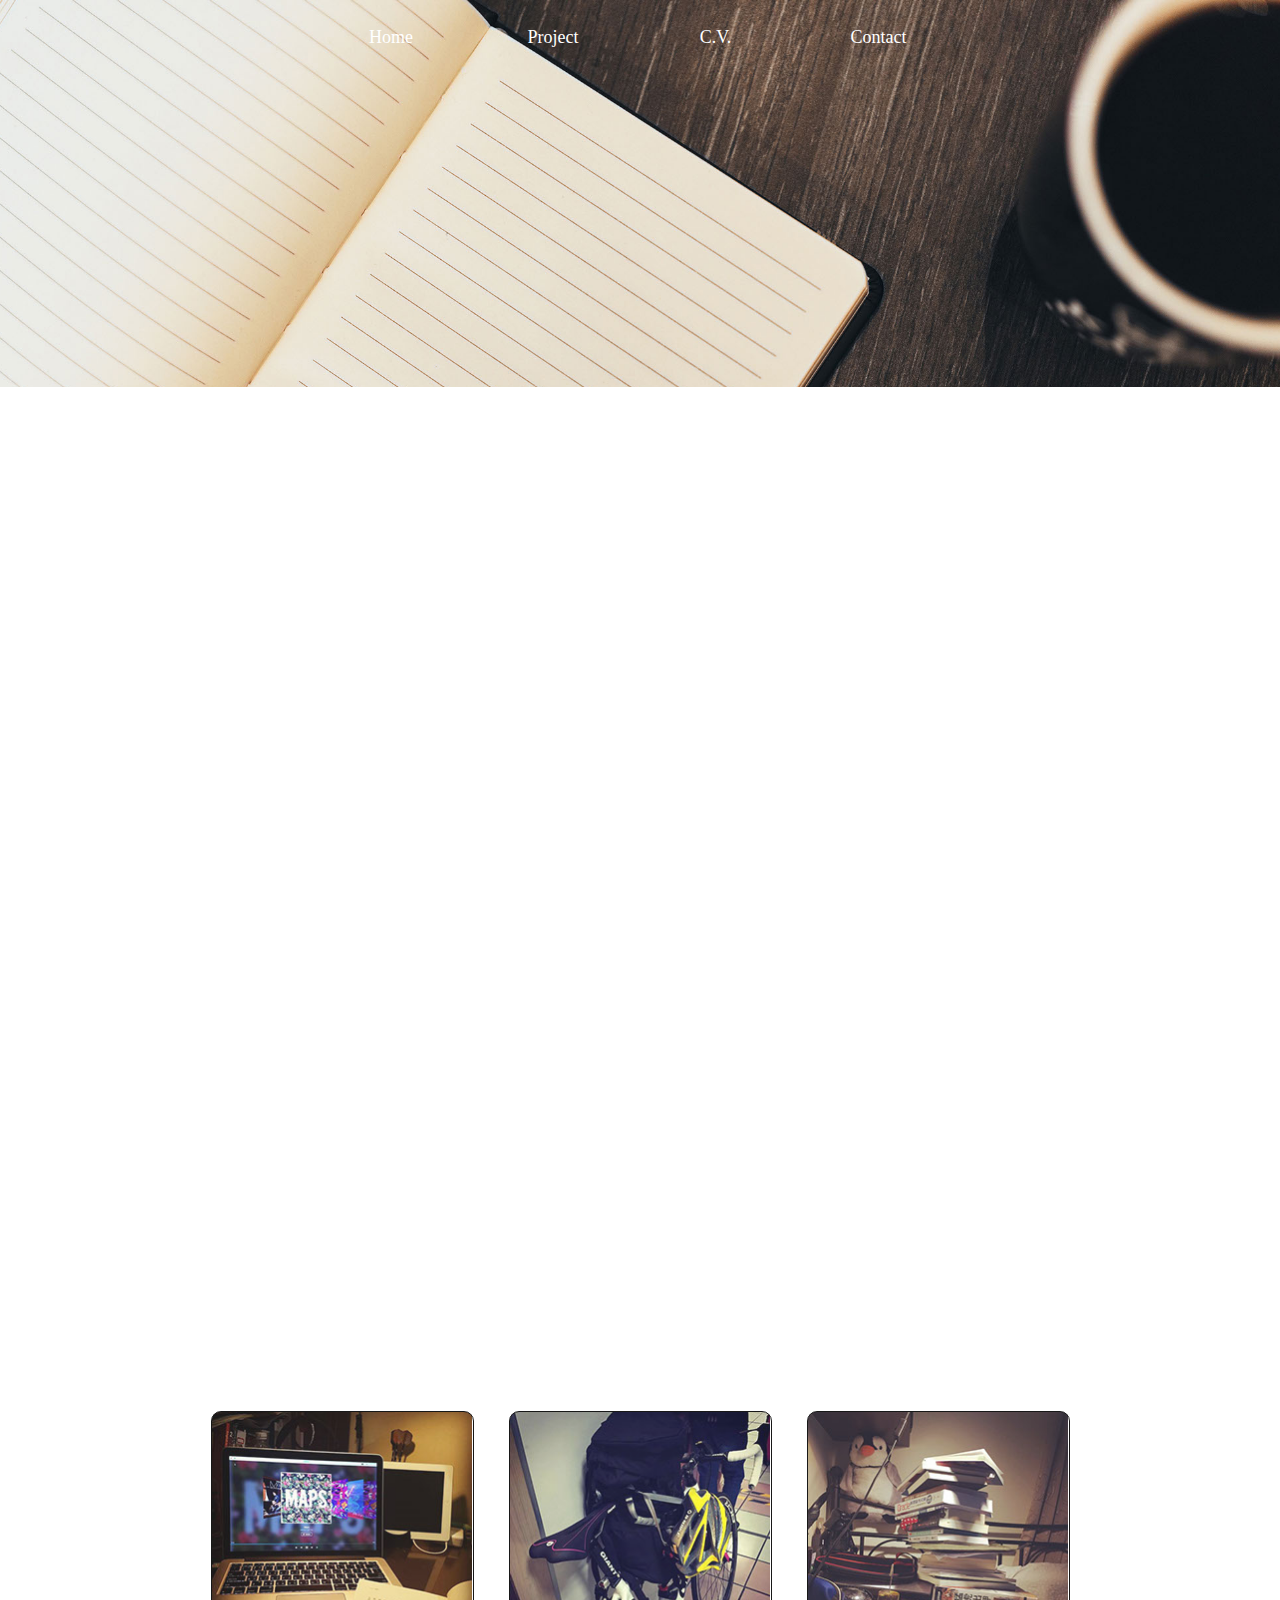
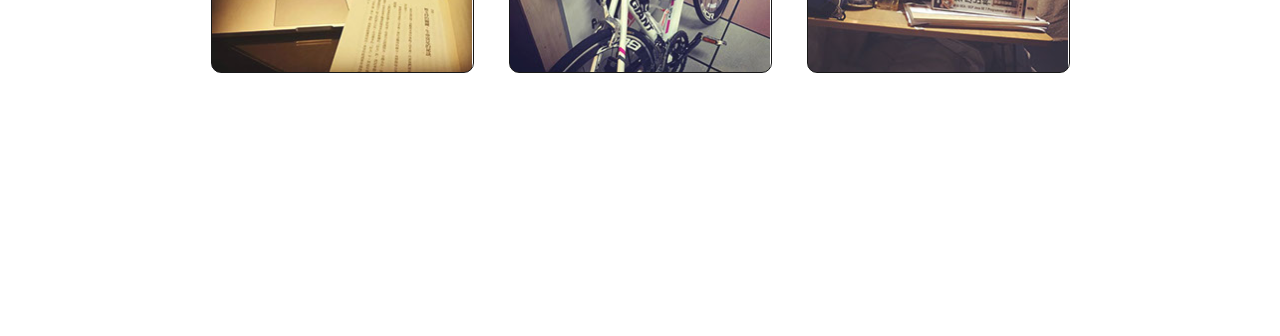
<file: index.html>
<!DOCTYPE html>
<html class="html">
 <head>

  <meta http-equiv="Content-type" content="text/html;charset=UTF-8"/>
  <meta name="generator" content="7.0.314.244"/>
  <title>Home</title>
  <!-- CSS -->
  <link rel="stylesheet" type="text/css" href="css/site_global.css?417434784"/>
  <link rel="stylesheet" type="text/css" href="css/master_a.css?4216617385"/>
  <link rel="stylesheet" type="text/css" href="css/index.css?366000534" id="pagesheet"/>
  <!-- Other scripts -->
  <script type="text/javascript">
   document.documentElement.className += ' js';
</script>
   </head>
 <body class="always_horz_scroll">

  <div class="clearfix" id="page"><!-- group -->
   <div class="museBGSize browser_width grpelem" id="u385"><!-- group -->
    <div class="clearfix" id="u385_align_to_page">
     <ul class="MenuBar rounded-corners clearfix grpelem" id="menuu264"><!-- horizontal box -->
      <li class="MenuItemContainer clearfix grpelem" id="u265"><!-- vertical box -->
       <a class="nonblock nontext MenuItem MenuItemWithSubMenu MuseMenuActive rounded-corners clearfix colelem" id="u268" href="index.html"><!-- horizontal box --><div class="MenuItemLabel NoWrap clearfix grpelem" id="u269-4"><!-- content --><p>Home</p></div></a>
      </li>
      <li class="MenuItemContainer clearfix grpelem" id="u272"><!-- vertical box -->
       <a class="nonblock nontext MenuItem MenuItemWithSubMenu rounded-corners clearfix colelem" id="u273" href="project.html"><!-- horizontal box --><div class="MenuItemLabel NoWrap clearfix grpelem" id="u275-4"><!-- content --><p>Project</p></div></a>
      </li>
      <li class="MenuItemContainer clearfix grpelem" id="u306"><!-- vertical box -->
       <a class="nonblock nontext MenuItem MenuItemWithSubMenu rounded-corners clearfix colelem" id="u309" href="c.v.html"><!-- horizontal box --><div class="MenuItemLabel NoWrap clearfix grpelem" id="u312-4"><!-- content --><p>C.V.</p></div></a>
      </li>
      <li class="MenuItemContainer clearfix grpelem" id="u373"><!-- vertical box -->
       <a class="nonblock nontext MenuItem MenuItemWithSubMenu rounded-corners clearfix colelem" id="u376" href="contact.html"><!-- horizontal box --><div class="MenuItemLabel NoWrap clearfix grpelem" id="u379-4"><!-- content --><p>Contact</p></div></a>
      </li>
     </ul>
    </div>
   </div>
   <div class="clearfix grpelem" id="pu446"><!-- group -->
    <div class="museBGSize browser_width se_invi" id="u446"><!-- simple frame --></div>
    <ul class="MenuBar rounded-corners clearfix se_invi" id="menuu726"><!-- horizontal box -->
     <li class="MenuItemContainer clearfix grpelem" id="u755"><!-- vertical box -->
      <a class="nonblock nontext MenuItem MenuItemWithSubMenu MuseMenuActive rounded-corners clearfix colelem" id="u756" href="index.html"><!-- horizontal box --><div class="MenuItemLabel NoWrap clearfix grpelem" id="u759-4"><!-- content --><p>Home</p></div></a>
     </li>
     <li class="MenuItemContainer clearfix grpelem" id="u748"><!-- vertical box -->
      <a class="nonblock nontext MenuItem MenuItemWithSubMenu rounded-corners clearfix colelem" id="u749" href="project.html"><!-- horizontal box --><div class="MenuItemLabel NoWrap clearfix grpelem" id="u751-4"><!-- content --><p>Project</p></div></a>
     </li>
     <li class="MenuItemContainer clearfix grpelem" id="u762"><!-- vertical box -->
      <a class="nonblock nontext MenuItem MenuItemWithSubMenu rounded-corners clearfix colelem" id="u763" href="c.v.html"><!-- horizontal box --><div class="MenuItemLabel NoWrap clearfix grpelem" id="u765-4"><!-- content --><p>C.V.</p></div></a>
     </li>
     <li class="MenuItemContainer clearfix grpelem" id="u727"><!-- vertical box -->
      <a class="nonblock nontext MenuItem MenuItemWithSubMenu rounded-corners clearfix colelem" id="u728" href="contact.html"><!-- horizontal box --><div class="MenuItemLabel NoWrap clearfix grpelem" id="u729-4"><!-- content --><p>Contact</p></div></a>
     </li>
    </ul>
   </div>
   <div class="verticalspacer"></div>
   <div class="grpelem" id="u769"><!-- simple frame --></div>
   <div class="grpelem" id="u777"><!-- simple frame --></div>
   <div class="grpelem" id="u778"><!-- simple frame --></div>
  </div>
  <!-- JS includes -->
  <script type="text/javascript">
   if (document.location.protocol != 'https:') document.write('\x3Cscript src="http://musecdn.businesscatalyst.com/scripts/4.0/jquery-1.8.3.min.js" type="text/javascript">\x3C/script>');
</script>
  <script type="text/javascript">
   window.jQuery || document.write('\x3Cscript src="scripts/jquery-1.8.3.min.js" type="text/javascript">\x3C/script>');
</script>
  <script src="scripts/museutils.js?3865766194" type="text/javascript"></script>
  <script src="scripts/jquery.musepolyfill.bgsize.js?291134478" type="text/javascript"></script>
  <script src="scripts/jquery.musemenu.js?3788803530" type="text/javascript"></script>
  <script src="scripts/jquery.scrolleffects.js?3937082470" type="text/javascript"></script>
  <script src="scripts/jquery.tobrowserwidth.js?3842421675" type="text/javascript"></script>
  <script src="scripts/jquery.watch.js?4068933136" type="text/javascript"></script>
  <!-- Other scripts -->
  <script type="text/javascript">
   $(document).ready(function() { try {
Muse.Utils.transformMarkupToFixBrowserProblemsPreInit();/* body */
$('.browser_width').toBrowserWidth();/* browser width elements */
Muse.Utils.prepHyperlinks(true);/* body */
Muse.Utils.initWidget('.MenuBar', function(elem) { return $(elem).museMenu(); });/* unifiedNavBar */
$('#u385').registerBackgroundPositionScrollEffect([{"in":[-Infinity,-101],"speed":[0,0]},{"in":[-101,Infinity],"speed":[0,0]}]);/* scroll effect */
$('#u446').registerPositionScrollEffect([{"in":[-Infinity,218],"speed":[null,-1]},{"in":[218,Infinity],"speed":[null,0]}]);/* scroll effect */
$('#menuu726').registerPositionScrollEffect([{"in":[-Infinity,219],"speed":[0,-1]},{"in":[219,Infinity],"speed":[0,0]}]);/* scroll effect */
Muse.Utils.fullPage('#page');/* 100% height page */
Muse.Utils.showWidgetsWhenReady();/* body */
Muse.Utils.transformMarkupToFixBrowserProblems();/* body */
} catch(e) { Muse.Assert.fail('Error calling selector function:' + e); }});
</script>
   </body>
</html>
</file>
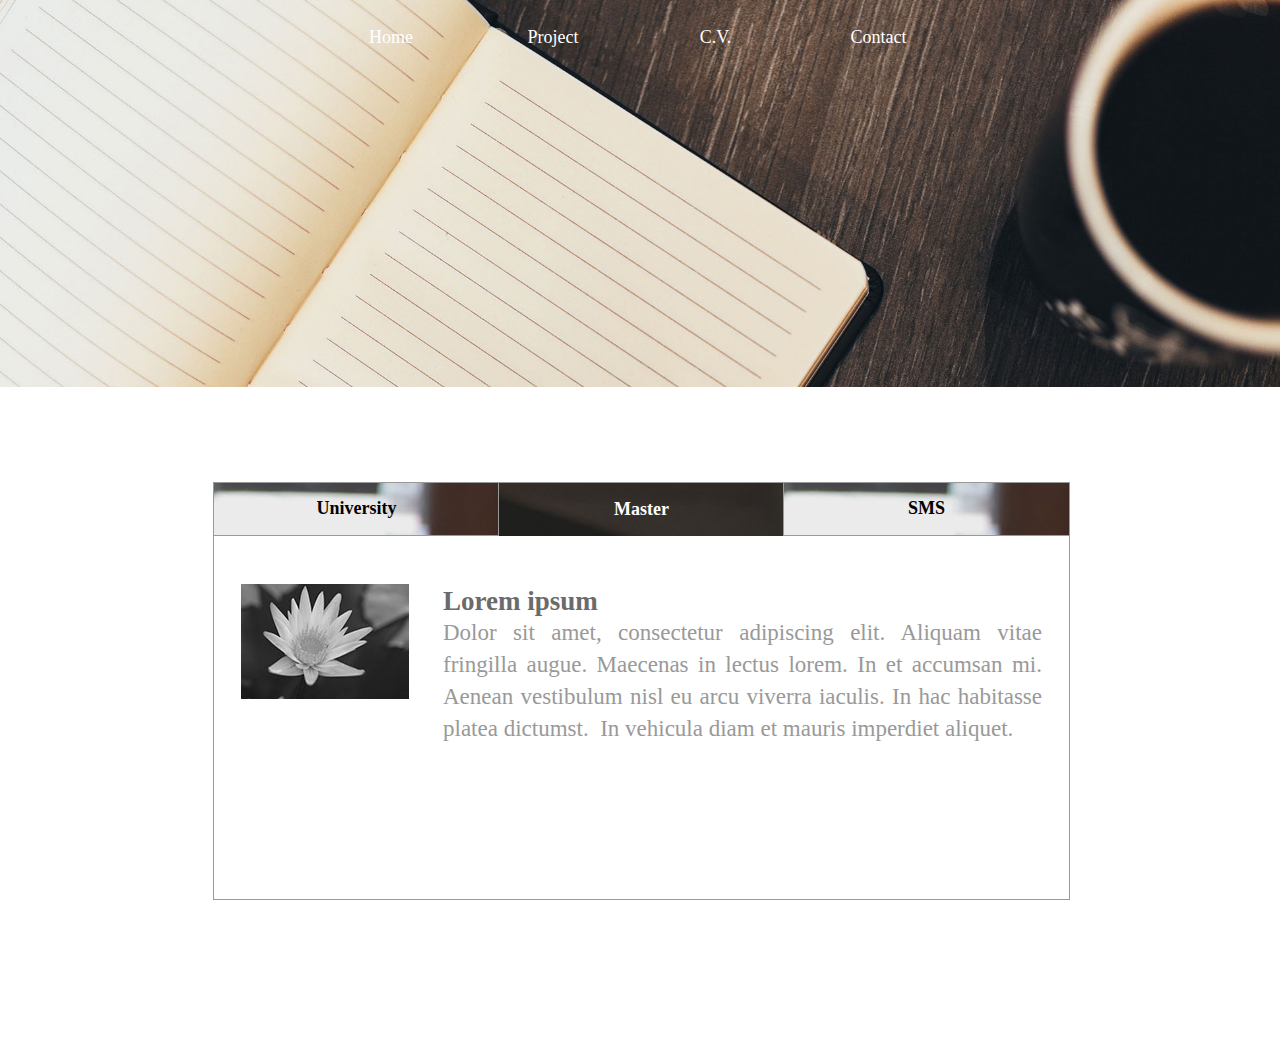
<file: c.v.html>
<!DOCTYPE html>
<html class="html">
 <head>

  <meta http-equiv="Content-type" content="text/html;charset=UTF-8"/>
  <meta name="generator" content="7.0.314.244"/>
  <title>C.V.</title>
  <!-- CSS -->
  <link rel="stylesheet" type="text/css" href="css/site_global.css?417434784"/>
  <link rel="stylesheet" type="text/css" href="css/master_a.css?4216617385"/>
  <link rel="stylesheet" type="text/css" href="css/c_v.css?292096492" id="pagesheet"/>
  <!-- Other scripts -->
  <script type="text/javascript">
   document.documentElement.className += ' js';
</script>
   </head>
 <body class="always_horz_scroll">

  <div class="clearfix" id="page"><!-- group -->
   <div class="browser_width grpelem" id="u385"><!-- group -->
    <div class="clearfix" id="u385_align_to_page">
     <ul class="MenuBar clearfix grpelem" id="menuu264"><!-- horizontal box -->
      <li class="MenuItemContainer clearfix grpelem" id="u265"><!-- vertical box -->
       <a class="nonblock nontext MenuItem MenuItemWithSubMenu clearfix colelem" id="u268" href="index.html"><!-- horizontal box --><div class="MenuItemLabel NoWrap clearfix grpelem" id="u269-4"><!-- content --><p>Home</p></div></a>
      </li>
      <li class="MenuItemContainer clearfix grpelem" id="u272"><!-- vertical box -->
       <a class="nonblock nontext MenuItem MenuItemWithSubMenu clearfix colelem" id="u273" href="project.html"><!-- horizontal box --><div class="MenuItemLabel NoWrap clearfix grpelem" id="u275-4"><!-- content --><p>Project</p></div></a>
      </li>
      <li class="MenuItemContainer clearfix grpelem" id="u306"><!-- vertical box -->
       <a class="nonblock nontext MenuItem MenuItemWithSubMenu MuseMenuActive clearfix colelem" id="u309" href="c.v.html"><!-- horizontal box --><div class="MenuItemLabel NoWrap clearfix grpelem" id="u312-4"><!-- content --><p>C.V.</p></div></a>
      </li>
      <li class="MenuItemContainer clearfix grpelem" id="u373"><!-- vertical box -->
       <a class="nonblock nontext MenuItem MenuItemWithSubMenu clearfix colelem" id="u376" href="contact.html"><!-- horizontal box --><div class="MenuItemLabel NoWrap clearfix grpelem" id="u379-4"><!-- content --><p>Contact</p></div></a>
      </li>
     </ul>
    </div>
   </div>
   <div class="clearfix grpelem" id="pu446"><!-- group -->
    <div class="browser_width se_invi" id="u446"><!-- simple frame --></div>
    <ul class="MenuBar clearfix se_invi" id="menuu726"><!-- horizontal box -->
     <li class="MenuItemContainer clearfix grpelem" id="u755"><!-- vertical box -->
      <a class="nonblock nontext MenuItem MenuItemWithSubMenu clearfix colelem" id="u756" href="index.html"><!-- horizontal box --><div class="MenuItemLabel NoWrap clearfix grpelem" id="u759-4"><!-- content --><p>Home</p></div></a>
     </li>
     <li class="MenuItemContainer clearfix grpelem" id="u748"><!-- vertical box -->
      <a class="nonblock nontext MenuItem MenuItemWithSubMenu clearfix colelem" id="u749" href="project.html"><!-- horizontal box --><div class="MenuItemLabel NoWrap clearfix grpelem" id="u751-4"><!-- content --><p>Project</p></div></a>
     </li>
     <li class="MenuItemContainer clearfix grpelem" id="u762"><!-- vertical box -->
      <a class="nonblock nontext MenuItem MenuItemWithSubMenu MuseMenuActive clearfix colelem" id="u763" href="c.v.html"><!-- horizontal box --><div class="MenuItemLabel NoWrap clearfix grpelem" id="u765-4"><!-- content --><p>C.V.</p></div></a>
     </li>
     <li class="MenuItemContainer clearfix grpelem" id="u727"><!-- vertical box -->
      <a class="nonblock nontext MenuItem MenuItemWithSubMenu clearfix colelem" id="u728" href="contact.html"><!-- horizontal box --><div class="MenuItemLabel NoWrap clearfix grpelem" id="u729-4"><!-- content --><p>Contact</p></div></a>
     </li>
    </ul>
   </div>
   <div class="verticalspacer"></div>
   <div class="TabbedPanelsWidget clearfix grpelem" id="tab-panelu961"><!-- vertical box -->
    <div class="TabbedPanelsTabGroup clearfix colelem" id="u962"><!-- horizontal box -->
     <div class="TabbedPanelsTab clearfix grpelem" id="u963"><!-- horizontal box -->
      <div class=" NoWrap clearfix grpelem" id="u964-4"><!-- content -->
       <p>University</p>
      </div>
     </div>
     <div class="TabbedPanelsTab clearfix grpelem" id="u971"><!-- horizontal box -->
      <div class=" NoWrap clearfix grpelem" id="u973-4"><!-- content -->
       <p>Master</p>
      </div>
     </div>
     <div class="TabbedPanelsTab clearfix grpelem" id="u967"><!-- horizontal box -->
      <div class=" NoWrap clearfix grpelem" id="u969-4"><!-- content -->
       <p>SMS</p>
      </div>
     </div>
    </div>
    <div class="TabbedPanelsContentGroup clearfix colelem" id="u975"><!-- stack box -->
     <div class="TabbedPanelsContent invi clearfix grpelem" id="u980"><!-- group -->
      <div class="clip_frame clearfix grpelem" id="u1082"><!-- image -->
       <div id="u1082_clip">
        <img class="position_content" id="u1082_img" src="images/smallflower.jpg" alt="" width="173" height="115"/>
       </div>
      </div>
      <div class="clearfix grpelem" id="u1081-6"><!-- content -->
       <p id="u1081-2">Lorem ipsum</p>
       <p id="u1081-4">Dolor sit amet, consectetur adipiscing elit. Aliquam vitae fringilla augue. Maecenas in lectus lorem. In et accumsan mi. Aenean vestibulum nisl eu arcu viverra iaculis. In hac habitasse platea dictumst.&nbsp; In vehicula diam et mauris imperdiet aliquet.</p>
      </div>
     </div>
     <div class="TabbedPanelsContent clearfix grpelem" id="u984"><!-- group -->
      <div class="clip_frame clearfix grpelem" id="u1074"><!-- image -->
       <div id="u1074_clip">
        <img class="position_content" id="u1074_img" src="images/smallflower.jpg" alt="" width="173" height="115"/>
       </div>
      </div>
      <div class="clearfix grpelem" id="u1073-6"><!-- content -->
       <p id="u1073-2">Lorem ipsum</p>
       <p id="u1073-4">Dolor sit amet, consectetur adipiscing elit. Aliquam vitae fringilla augue. Maecenas in lectus lorem. In et accumsan mi. Aenean vestibulum nisl eu arcu viverra iaculis. In hac habitasse platea dictumst.&nbsp; In vehicula diam et mauris imperdiet aliquet.</p>
      </div>
     </div>
     <div class="TabbedPanelsContent invi clearfix grpelem" id="u976"><!-- group -->
      <div class="clip_frame clearfix grpelem" id="u1078"><!-- image -->
       <div id="u1078_clip">
        <img class="position_content" id="u1078_img" src="images/smallflower.jpg" alt="" width="173" height="115"/>
       </div>
      </div>
      <div class="clearfix grpelem" id="u1077-6"><!-- content -->
       <p id="u1077-2">Lorem ipsum</p>
       <p id="u1077-4">Dolor sit amet, consectetur adipiscing elit. Aliquam vitae fringilla augue. Maecenas in lectus lorem. In et accumsan mi. Aenean vestibulum nisl eu arcu viverra iaculis. In hac habitasse platea dictumst.&nbsp; In vehicula diam et mauris imperdiet aliquet.</p>
      </div>
     </div>
    </div>
   </div>
  </div>
  <div class="preload_images">
   <img class="preload" src="images/coffee9.jpg" alt=""/>
   <img class="preload" src="images/coffee6.jpg" alt=""/>
  </div>
  <!-- JS includes -->
  <script type="text/javascript">
   if (document.location.protocol != 'https:') document.write('\x3Cscript src="http://musecdn.businesscatalyst.com/scripts/4.0/jquery-1.8.3.min.js" type="text/javascript">\x3C/script>');
</script>
  <script type="text/javascript">
   window.jQuery || document.write('\x3Cscript src="scripts/jquery-1.8.3.min.js" type="text/javascript">\x3C/script>');
</script>
  <script src="scripts/museutils.js?3865766194" type="text/javascript"></script>
  <script src="scripts/jquery.musemenu.js?3788803530" type="text/javascript"></script>
  <script src="scripts/jquery.scrolleffects.js?3937082470" type="text/javascript"></script>
  <script src="scripts/jquery.tobrowserwidth.js?3842421675" type="text/javascript"></script>
  <script src="scripts/webpro.js?3903299128" type="text/javascript"></script>
  <script src="scripts/musewpdisclosure.js?4285748861" type="text/javascript"></script>
  <script src="scripts/jquery.watch.js?4068933136" type="text/javascript"></script>
  <!-- Other scripts -->
  <script type="text/javascript">
   $(document).ready(function() { try {
Muse.Utils.transformMarkupToFixBrowserProblemsPreInit();/* body */
$('.browser_width').toBrowserWidth();/* browser width elements */
Muse.Utils.prepHyperlinks(true);/* body */
Muse.Utils.initWidget('.MenuBar', function(elem) { return $(elem).museMenu(); });/* unifiedNavBar */
$('#u385').registerBackgroundPositionScrollEffect([{"in":[-Infinity,-101],"speed":[0,0]},{"in":[-101,Infinity],"speed":[0,0]}]);/* scroll effect */
$('#u446').registerPositionScrollEffect([{"in":[-Infinity,218],"speed":[null,-1]},{"in":[218,Infinity],"speed":[null,0]}]);/* scroll effect */
$('#menuu726').registerPositionScrollEffect([{"in":[-Infinity,219],"speed":[0,-1]},{"in":[219,Infinity],"speed":[0,0]}]);/* scroll effect */
Muse.Utils.initWidget('#tab-panelu961', function(elem) { return new WebPro.Widget.TabbedPanels(elem, {event:'click',defaultIndex:1}); });/* #tab-panelu961 */
Muse.Utils.fullPage('#page');/* 100% height page */
Muse.Utils.showWidgetsWhenReady();/* body */
Muse.Utils.transformMarkupToFixBrowserProblems();/* body */
} catch(e) { Muse.Assert.fail('Error calling selector function:' + e); }});
</script>
   </body>
</html>
</file>
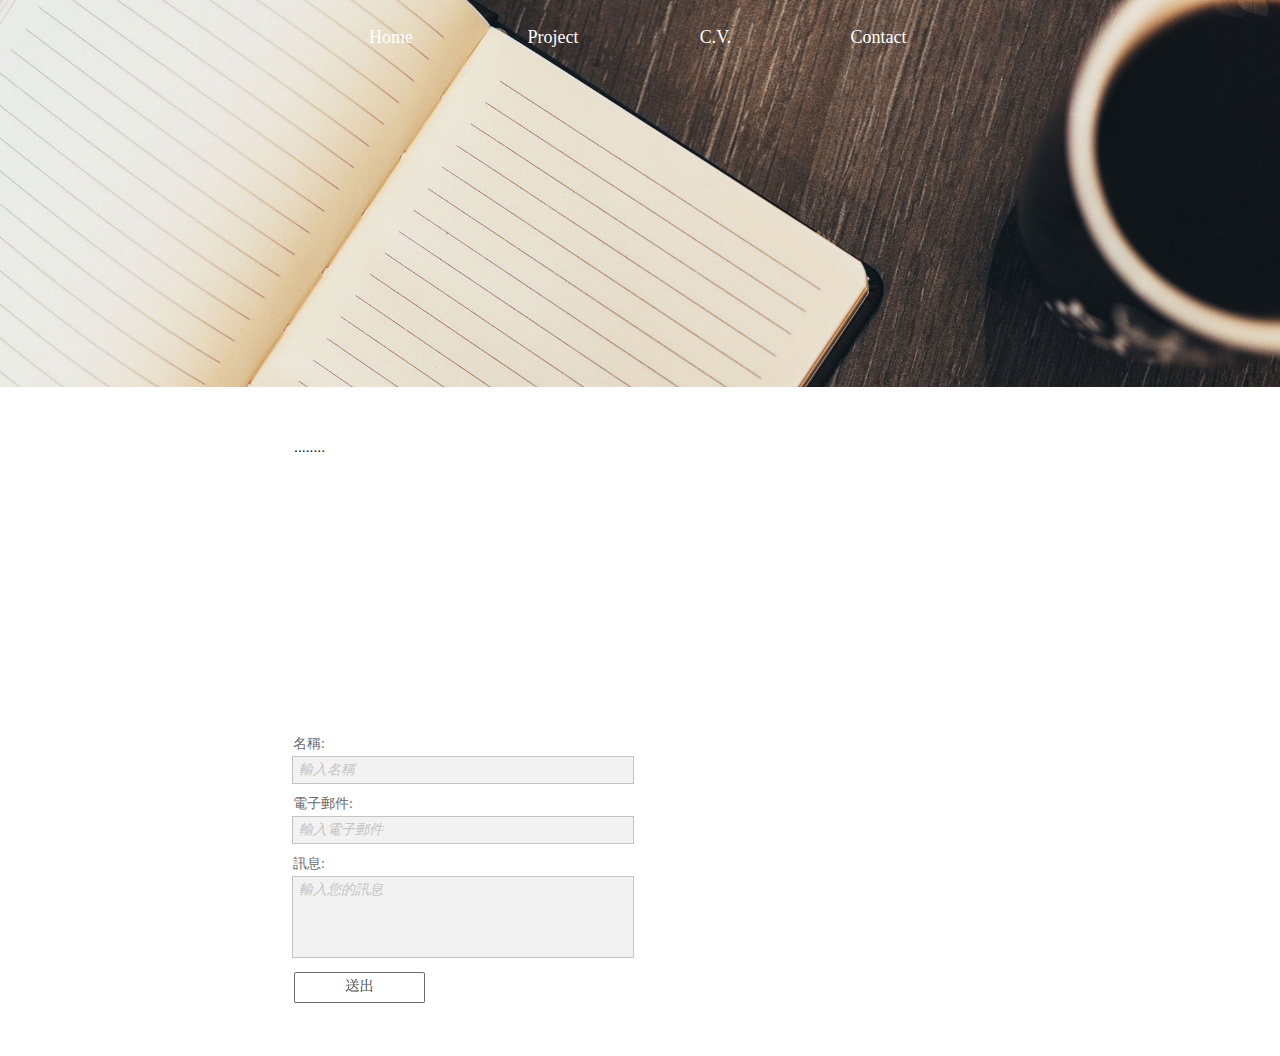
<file: contact.html>
<!DOCTYPE html>
<html class="html">
 <head>

  <meta http-equiv="Content-type" content="text/html;charset=UTF-8"/>
  <meta name="generator" content="7.0.314.244"/>
  <title>Contact</title>
  <!-- CSS -->
  <link rel="stylesheet" type="text/css" href="css/site_global.css?417434784"/>
  <link rel="stylesheet" type="text/css" href="css/master_a.css?4216617385"/>
  <link rel="stylesheet" type="text/css" href="css/contact.css?4022618455" id="pagesheet"/>
  <!-- Other scripts -->
  <script type="text/javascript">
   document.documentElement.className += ' js';
</script>
   </head>
 <body class="always_horz_scroll">

  <div class="clearfix" id="page"><!-- column -->
   <div class="position_content" id="page_position_content">
    <div class="browser_width colelem" id="u385"><!-- group -->
     <div class="clearfix" id="u385_align_to_page">
      <ul class="MenuBar clearfix grpelem" id="menuu264"><!-- horizontal box -->
       <li class="MenuItemContainer clearfix grpelem" id="u265"><!-- vertical box -->
        <a class="nonblock nontext MenuItem MenuItemWithSubMenu clearfix colelem" id="u268" href="index.html"><!-- horizontal box --><div class="MenuItemLabel NoWrap clearfix grpelem" id="u269-4"><!-- content --><p>Home</p></div></a>
       </li>
       <li class="MenuItemContainer clearfix grpelem" id="u272"><!-- vertical box -->
        <a class="nonblock nontext MenuItem MenuItemWithSubMenu clearfix colelem" id="u273" href="project.html"><!-- horizontal box --><div class="MenuItemLabel NoWrap clearfix grpelem" id="u275-4"><!-- content --><p>Project</p></div></a>
       </li>
       <li class="MenuItemContainer clearfix grpelem" id="u306"><!-- vertical box -->
        <a class="nonblock nontext MenuItem MenuItemWithSubMenu clearfix colelem" id="u309" href="c.v.html"><!-- horizontal box --><div class="MenuItemLabel NoWrap clearfix grpelem" id="u312-4"><!-- content --><p>C.V.</p></div></a>
       </li>
       <li class="MenuItemContainer clearfix grpelem" id="u373"><!-- vertical box -->
        <a class="nonblock nontext MenuItem MenuItemWithSubMenu MuseMenuActive clearfix colelem" id="u376" href="contact.html"><!-- horizontal box --><div class="MenuItemLabel NoWrap clearfix grpelem" id="u379-4"><!-- content --><p>Contact</p></div></a>
       </li>
      </ul>
     </div>
    </div>
    <div class="clearfix colelem" id="pu446"><!-- group -->
     <div class="browser_width se_invi" id="u446"><!-- simple frame --></div>
     <ul class="MenuBar clearfix se_invi" id="menuu726"><!-- horizontal box -->
      <li class="MenuItemContainer clearfix grpelem" id="u755"><!-- vertical box -->
       <a class="nonblock nontext MenuItem MenuItemWithSubMenu clearfix colelem" id="u756" href="index.html"><!-- horizontal box --><div class="MenuItemLabel NoWrap clearfix grpelem" id="u759-4"><!-- content --><p>Home</p></div></a>
      </li>
      <li class="MenuItemContainer clearfix grpelem" id="u748"><!-- vertical box -->
       <a class="nonblock nontext MenuItem MenuItemWithSubMenu clearfix colelem" id="u749" href="project.html"><!-- horizontal box --><div class="MenuItemLabel NoWrap clearfix grpelem" id="u751-4"><!-- content --><p>Project</p></div></a>
      </li>
      <li class="MenuItemContainer clearfix grpelem" id="u762"><!-- vertical box -->
       <a class="nonblock nontext MenuItem MenuItemWithSubMenu clearfix colelem" id="u763" href="c.v.html"><!-- horizontal box --><div class="MenuItemLabel NoWrap clearfix grpelem" id="u765-4"><!-- content --><p>C.V.</p></div></a>
      </li>
      <li class="MenuItemContainer clearfix grpelem" id="u727"><!-- vertical box -->
       <a class="nonblock nontext MenuItem MenuItemWithSubMenu MuseMenuActive clearfix colelem" id="u728" href="contact.html"><!-- horizontal box --><div class="MenuItemLabel NoWrap clearfix grpelem" id="u729-4"><!-- content --><p>Contact</p></div></a>
      </li>
     </ul>
    </div>
    <div class="verticalspacer"></div>
    <div class="clearfix colelem" id="u1234-4"><!-- content -->
     <p>........</p>
    </div>
    <form class="form-grp clearfix colelem" id="widgetu1100" method="post" enctype="multipart/form-data" action="scripts/form-u1100.php"><!-- none box -->
     <div class="fld-grp clearfix grpelem" id="widgetu1117" data-required="true"><!-- none box -->
      <label class="fld-label actAsDiv clearfix grpelem" id="u1119-4" for="widgetu1117_input"><!-- content -->
       <span class="actAsPara">名稱:</span>
      </label>
      <span class="fld-input NoWrap actAsDiv clearfix grpelem" id="u1121-4"><!-- content --><input class="wrapped-input" type="text" spellcheck="false" id="widgetu1117_input" name="custom_U1117" tabindex="1"/><label class="wrapped-input fld-prompt" id="widgetu1117_prompt" for="widgetu1117_input"><span class="actAsPara">輸入名稱</span></label></span>
     </div>
     <div class="fld-grp clearfix grpelem" id="widgetu1129" data-required="true" data-type="email"><!-- none box -->
      <label class="fld-label actAsDiv clearfix grpelem" id="u1132-4" for="widgetu1129_input"><!-- content -->
       <span class="actAsPara">電子郵件:</span>
      </label>
      <span class="fld-input NoWrap actAsDiv clearfix grpelem" id="u1131-4"><!-- content --><input class="wrapped-input" type="text" spellcheck="false" id="widgetu1129_input" name="Email" tabindex="2"/><label class="wrapped-input fld-prompt" id="widgetu1129_prompt" for="widgetu1129_input"><span class="actAsPara">輸入電子郵件</span></label></span>
     </div>
     <div class="clearfix grpelem" id="u1127-4"><!-- content -->
      <p>正在送出表單...</p>
     </div>
     <div class="clearfix grpelem" id="u1128-4"><!-- content -->
      <p>伺服器發生錯誤。</p>
     </div>
     <div class="clearfix grpelem" id="u1116-4"><!-- content -->
      <p>收到表單。</p>
     </div>
     <input class="submit-btn NoWrap grpelem" id="u1115-17" type="submit" value="" tabindex="4"/><!-- state-based BG images -->
     <div class="fld-grp clearfix grpelem" id="widgetu1122" data-required="false"><!-- none box -->
      <label class="fld-label actAsDiv clearfix grpelem" id="u1126-4" for="widgetu1122_input"><!-- content -->
       <span class="actAsPara">訊息:</span>
      </label>
      <span class="fld-textarea actAsDiv clearfix grpelem" id="u1123-4"><!-- content --><textarea class="wrapped-input" id="widgetu1122_input" name="custom_U1122" tabindex="3"></textarea><label class="wrapped-input fld-prompt" id="widgetu1122_prompt" for="widgetu1122_input"><span class="actAsPara">輸入您的訊息</span></label></span>
     </div>
    </form>
   </div>
  </div>
  <div class="preload_images">
   <img class="preload" src="images/u1115-17-r.png" alt=""/>
   <img class="preload" src="images/u1115-17-m.png" alt=""/>
   <img class="preload" src="images/u1115-17-fs.png" alt=""/>
  </div>
  <!-- JS includes -->
  <script type="text/javascript">
   if (document.location.protocol != 'https:') document.write('\x3Cscript src="http://musecdn.businesscatalyst.com/scripts/4.0/jquery-1.8.3.min.js" type="text/javascript">\x3C/script>');
</script>
  <script type="text/javascript">
   window.jQuery || document.write('\x3Cscript src="scripts/jquery-1.8.3.min.js" type="text/javascript">\x3C/script>');
</script>
  <script src="scripts/museutils.js?3865766194" type="text/javascript"></script>
  <script src="scripts/jquery.musemenu.js?3788803530" type="text/javascript"></script>
  <script src="scripts/jquery.scrolleffects.js?3937082470" type="text/javascript"></script>
  <script src="scripts/jquery.tobrowserwidth.js?3842421675" type="text/javascript"></script>
  <script src="scripts/webpro.js?3903299128" type="text/javascript"></script>
  <script src="scripts/jquery.watch.js?4068933136" type="text/javascript"></script>
  <!-- Other scripts -->
  <script type="text/javascript">
   $(document).ready(function() { try {
Muse.Utils.transformMarkupToFixBrowserProblemsPreInit();/* body */
$('.browser_width').toBrowserWidth();/* browser width elements */
Muse.Utils.prepHyperlinks(true);/* body */
Muse.Utils.initWidget('.MenuBar', function(elem) { return $(elem).museMenu(); });/* unifiedNavBar */
$('#u385').registerBackgroundPositionScrollEffect([{"in":[-Infinity,-101],"speed":[0,0]},{"in":[-101,Infinity],"speed":[0,0]}]);/* scroll effect */
$('#u446').registerPositionScrollEffect([{"in":[-Infinity,218],"speed":[null,-1]},{"in":[218,Infinity],"speed":[null,0]}]);/* scroll effect */
$('#menuu726').registerPositionScrollEffect([{"in":[-Infinity,219],"speed":[0,-1]},{"in":[219,Infinity],"speed":[0,0]}]);/* scroll effect */
Muse.Utils.initWidget('#widgetu1100', function(elem) { new WebPro.Widget.Form(elem, {validationEvent:'submit',errorStateSensitivity:'high',fieldWrapperClass:'fld-grp',formSubmittedClass:'frm-sub-st',formErrorClass:'frm-subm-err-st',formDeliveredClass:'frm-subm-ok-st',notEmptyClass:'non-empty-st',focusClass:'focus-st',invalidClass:'fld-err-st',requiredClass:'fld-err-st',ajaxSubmit:true}); });/* #widgetu1100 */
Muse.Utils.fullPage('#page');/* 100% height page */
Muse.Utils.showWidgetsWhenReady();/* body */
Muse.Utils.transformMarkupToFixBrowserProblems();/* body */
} catch(e) { Muse.Assert.fail('Error calling selector function:' + e); }});
</script>
   </body>
</html>
</file>
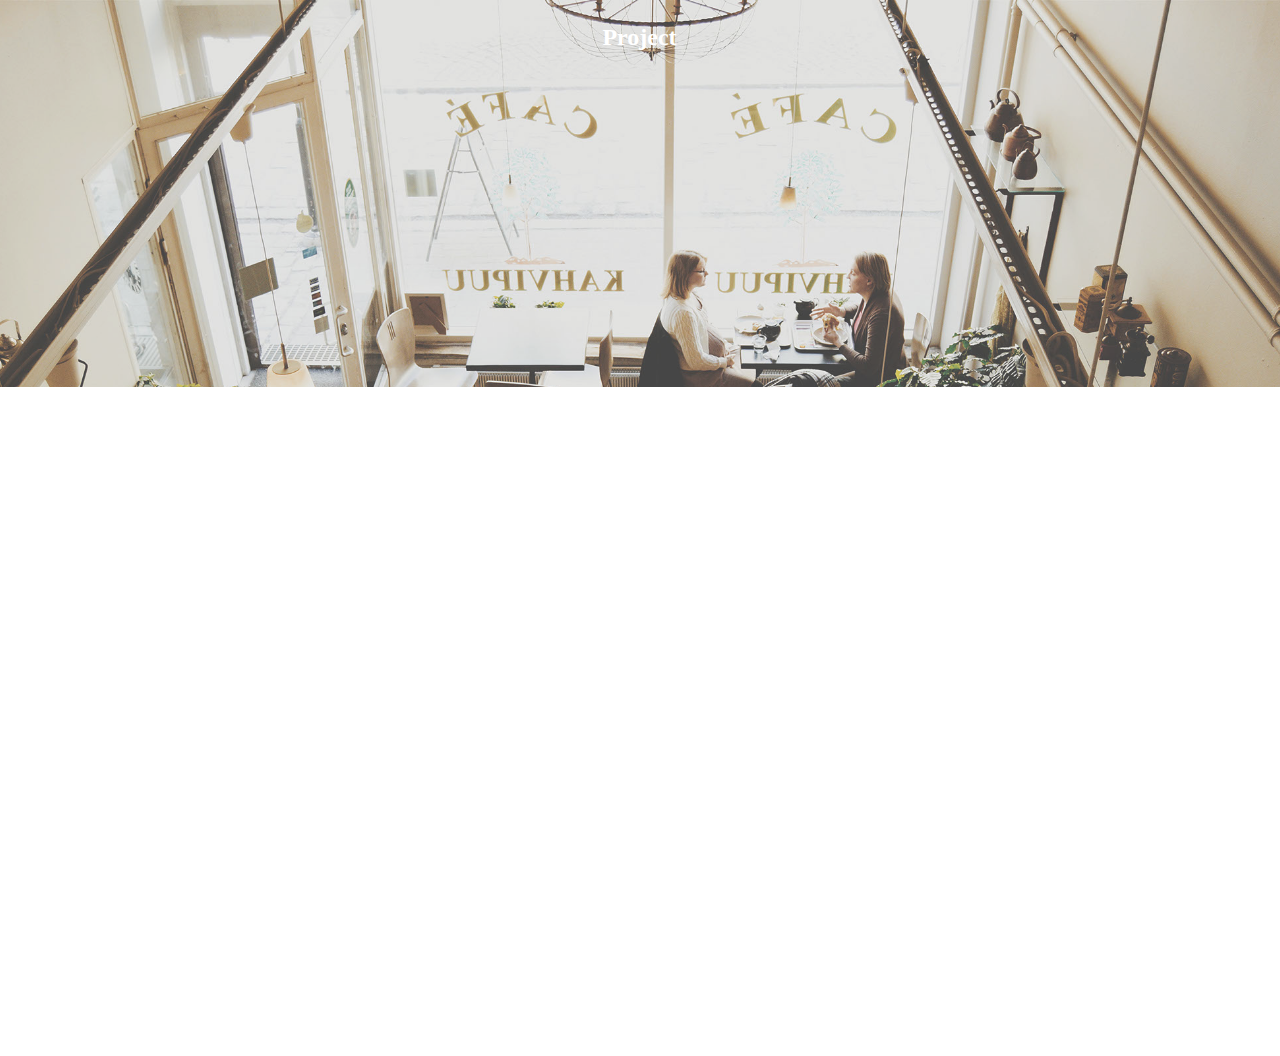
<file: master.html>
<!DOCTYPE html>
<html class="html">
 <head>

  <meta http-equiv="Content-type" content="text/html;charset=UTF-8"/>
  <meta name="generator" content="7.0.314.244"/>
  <title>Master</title>
  <!-- CSS -->
  <link rel="stylesheet" type="text/css" href="css/site_global.css?417434784"/>
  <link rel="stylesheet" type="text/css" href="css/master_b.css?32074667"/>
  <link rel="stylesheet" type="text/css" href="css/master.css?4066286078" id="pagesheet"/>
  <!-- Other scripts -->
  <script type="text/javascript">
   document.documentElement.className += ' js';
</script>
   </head>
 <body class="always_horz_scroll">

  <div class="clearfix" id="page"><!-- group -->
   <div class="clearfix grpelem" id="pu1327"><!-- group -->
    <div class="browser_width grpelem" id="u1327"><!-- simple frame --></div>
    <ul class="MenuBar clearfix grpelem" id="menuu1332"><!-- horizontal box -->
     <li class="MenuItemContainer clearfix grpelem" id="u1430"><!-- vertical box -->
      <div class="MenuItem MenuItemWithSubMenu clearfix colelem" id="u1431"><!-- horizontal box -->
       <div class="MenuItemLabel NoWrap clearfix grpelem" id="u1433-4"><!-- content -->
        <p>Project</p>
       </div>
      </div>
     </li>
    </ul>
   </div>
   <div class="clearfix grpelem" id="pu1328"><!-- group -->
    <div class="browser_width se_invi" id="u1328"><!-- simple frame --></div>
    <ul class="MenuBar clearfix se_invi" id="menuu1439"><!-- horizontal box -->
     <li class="MenuItemContainer clearfix grpelem" id="u1440"><!-- vertical box -->
      <div class="MenuItem MenuItemWithSubMenu clearfix colelem" id="u1443"><!-- horizontal box -->
       <div class="MenuItemLabel NoWrap clearfix grpelem" id="u1446-3"><!-- content -->
        <p>&nbsp;</p>
       </div>
      </div>
     </li>
    </ul>
   </div>
   <div class="verticalspacer"></div>
  </div>
  <!-- JS includes -->
  <script type="text/javascript">
   if (document.location.protocol != 'https:') document.write('\x3Cscript src="http://musecdn.businesscatalyst.com/scripts/4.0/jquery-1.8.3.min.js" type="text/javascript">\x3C/script>');
</script>
  <script type="text/javascript">
   window.jQuery || document.write('\x3Cscript src="scripts/jquery-1.8.3.min.js" type="text/javascript">\x3C/script>');
</script>
  <script src="scripts/museutils.js?3865766194" type="text/javascript"></script>
  <script src="scripts/jquery.scrolleffects.js?3937082470" type="text/javascript"></script>
  <script src="scripts/jquery.tobrowserwidth.js?3842421675" type="text/javascript"></script>
  <script src="scripts/jquery.musemenu.js?3788803530" type="text/javascript"></script>
  <script src="scripts/jquery.watch.js?4068933136" type="text/javascript"></script>
  <!-- Other scripts -->
  <script type="text/javascript">
   $(document).ready(function() { try {
Muse.Utils.transformMarkupToFixBrowserProblemsPreInit();/* body */
$('.browser_width').toBrowserWidth();/* browser width elements */
Muse.Utils.prepHyperlinks(true);/* body */
$('#u1327').registerBackgroundPositionScrollEffect([{"in":[-Infinity,-101],"speed":[0,0]},{"in":[-101,Infinity],"speed":[0,0]}]);/* scroll effect */
Muse.Utils.initWidget('.MenuBar', function(elem) { return $(elem).museMenu(); });/* unifiedNavBar */
$('#u1328').registerPositionScrollEffect([{"in":[-Infinity,218],"speed":[null,-1]},{"in":[218,Infinity],"speed":[null,0]}]);/* scroll effect */
$('#menuu1439').registerPositionScrollEffect([{"in":[-Infinity,217.5],"speed":[0,-1]},{"in":[217.5,Infinity],"speed":[0,0]}]);/* scroll effect */
Muse.Utils.fullPage('#page');/* 100% height page */
Muse.Utils.showWidgetsWhenReady();/* body */
Muse.Utils.transformMarkupToFixBrowserProblems();/* body */
} catch(e) { Muse.Assert.fail('Error calling selector function:' + e); }});
</script>
   </body>
</html>
</file>
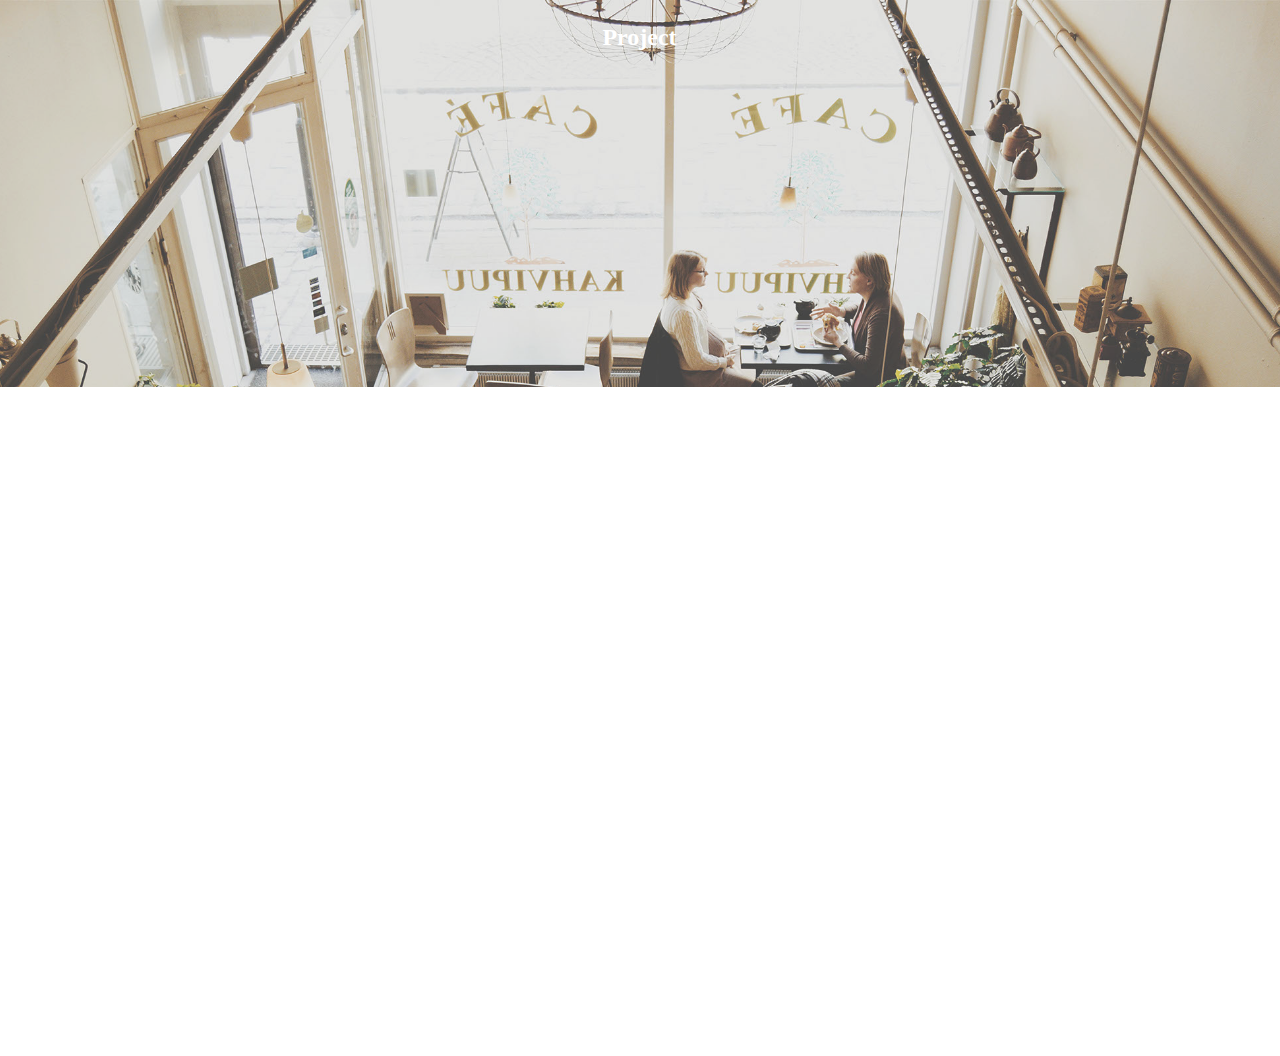
<file: programming.html>
<!DOCTYPE html>
<html class="html">
 <head>

  <meta http-equiv="Content-type" content="text/html;charset=UTF-8"/>
  <meta name="generator" content="7.0.314.244"/>
  <title>Programming</title>
  <!-- CSS -->
  <link rel="stylesheet" type="text/css" href="css/site_global.css?417434784"/>
  <link rel="stylesheet" type="text/css" href="css/master_b.css?32074667"/>
  <link rel="stylesheet" type="text/css" href="css/programming.css?4066286078" id="pagesheet"/>
  <!-- Other scripts -->
  <script type="text/javascript">
   document.documentElement.className += ' js';
</script>
   </head>
 <body class="always_horz_scroll">

  <div class="clearfix" id="page"><!-- group -->
   <div class="clearfix grpelem" id="pu1327"><!-- group -->
    <div class="browser_width grpelem" id="u1327"><!-- simple frame --></div>
    <ul class="MenuBar clearfix grpelem" id="menuu1332"><!-- horizontal box -->
     <li class="MenuItemContainer clearfix grpelem" id="u1430"><!-- vertical box -->
      <div class="MenuItem MenuItemWithSubMenu clearfix colelem" id="u1431"><!-- horizontal box -->
       <div class="MenuItemLabel NoWrap clearfix grpelem" id="u1433-4"><!-- content -->
        <p>Project</p>
       </div>
      </div>
     </li>
    </ul>
   </div>
   <div class="clearfix grpelem" id="pu1328"><!-- group -->
    <div class="browser_width se_invi" id="u1328"><!-- simple frame --></div>
    <ul class="MenuBar clearfix se_invi" id="menuu1439"><!-- horizontal box -->
     <li class="MenuItemContainer clearfix grpelem" id="u1440"><!-- vertical box -->
      <div class="MenuItem MenuItemWithSubMenu clearfix colelem" id="u1443"><!-- horizontal box -->
       <div class="MenuItemLabel NoWrap clearfix grpelem" id="u1446-3"><!-- content -->
        <p>&nbsp;</p>
       </div>
      </div>
     </li>
    </ul>
   </div>
   <div class="verticalspacer"></div>
  </div>
  <!-- JS includes -->
  <script type="text/javascript">
   if (document.location.protocol != 'https:') document.write('\x3Cscript src="http://musecdn.businesscatalyst.com/scripts/4.0/jquery-1.8.3.min.js" type="text/javascript">\x3C/script>');
</script>
  <script type="text/javascript">
   window.jQuery || document.write('\x3Cscript src="scripts/jquery-1.8.3.min.js" type="text/javascript">\x3C/script>');
</script>
  <script src="scripts/museutils.js?3865766194" type="text/javascript"></script>
  <script src="scripts/jquery.scrolleffects.js?3937082470" type="text/javascript"></script>
  <script src="scripts/jquery.tobrowserwidth.js?3842421675" type="text/javascript"></script>
  <script src="scripts/jquery.musemenu.js?3788803530" type="text/javascript"></script>
  <script src="scripts/jquery.watch.js?4068933136" type="text/javascript"></script>
  <!-- Other scripts -->
  <script type="text/javascript">
   $(document).ready(function() { try {
Muse.Utils.transformMarkupToFixBrowserProblemsPreInit();/* body */
$('.browser_width').toBrowserWidth();/* browser width elements */
Muse.Utils.prepHyperlinks(true);/* body */
$('#u1327').registerBackgroundPositionScrollEffect([{"in":[-Infinity,-101],"speed":[0,0]},{"in":[-101,Infinity],"speed":[0,0]}]);/* scroll effect */
Muse.Utils.initWidget('.MenuBar', function(elem) { return $(elem).museMenu(); });/* unifiedNavBar */
$('#u1328').registerPositionScrollEffect([{"in":[-Infinity,218],"speed":[null,-1]},{"in":[218,Infinity],"speed":[null,0]}]);/* scroll effect */
$('#menuu1439').registerPositionScrollEffect([{"in":[-Infinity,217.5],"speed":[0,-1]},{"in":[217.5,Infinity],"speed":[0,0]}]);/* scroll effect */
Muse.Utils.fullPage('#page');/* 100% height page */
Muse.Utils.showWidgetsWhenReady();/* body */
Muse.Utils.transformMarkupToFixBrowserProblems();/* body */
} catch(e) { Muse.Assert.fail('Error calling selector function:' + e); }});
</script>
   </body>
</html>
</file>
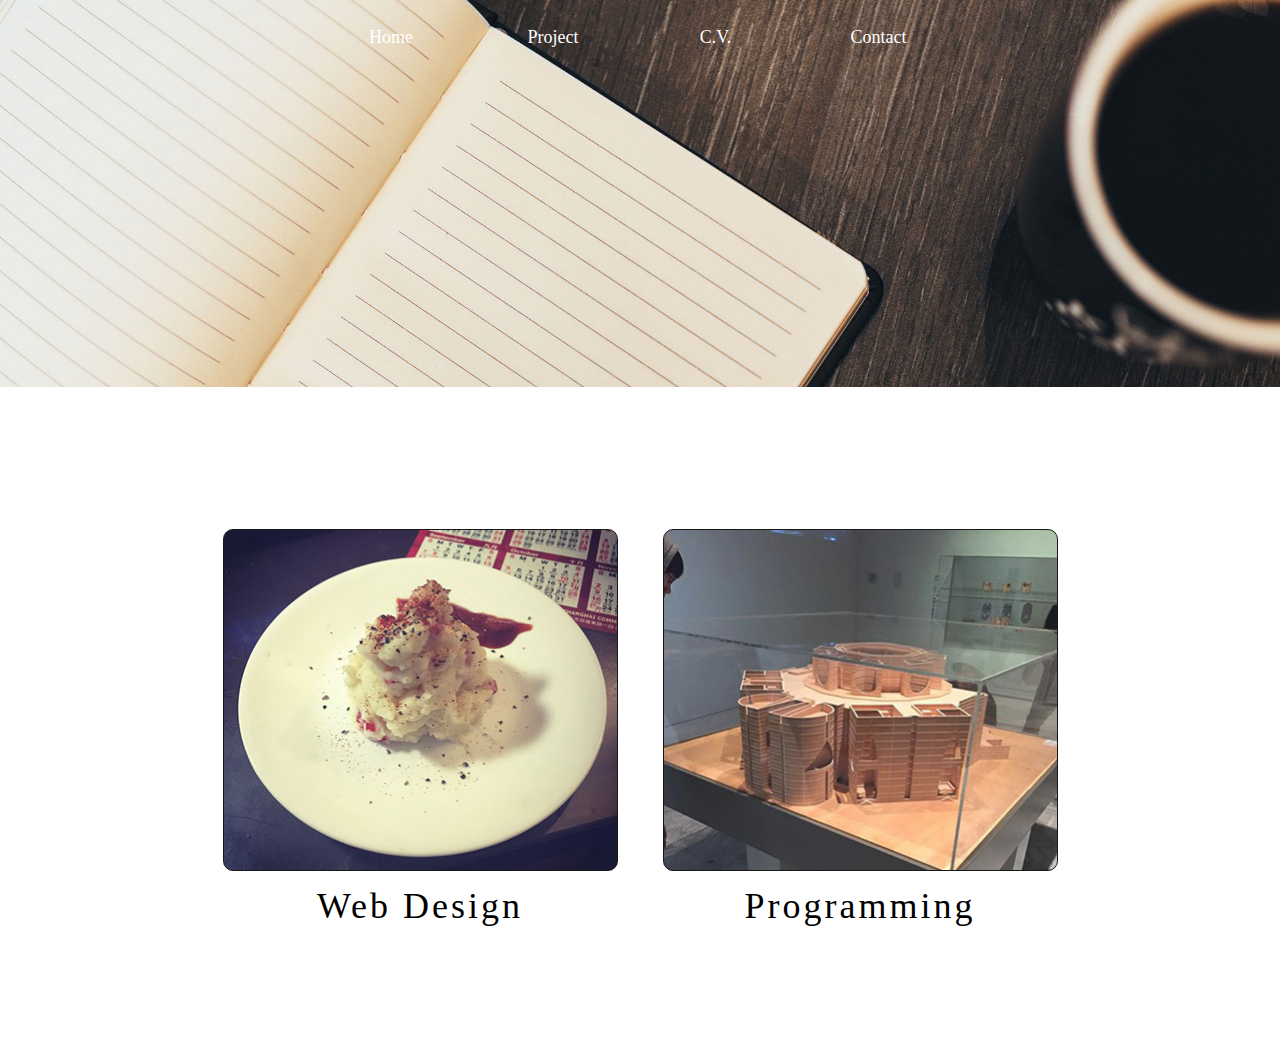
<file: project.html>
<!DOCTYPE html>
<html class="html">
 <head>

  <meta http-equiv="Content-type" content="text/html;charset=UTF-8"/>
  <meta name="generator" content="7.0.314.244"/>
  <title>Project</title>
  <!-- CSS -->
  <link rel="stylesheet" type="text/css" href="css/site_global.css?417434784"/>
  <link rel="stylesheet" type="text/css" href="css/master_a.css?4216617385"/>
  <link rel="stylesheet" type="text/css" href="css/project.css?4035135660" id="pagesheet"/>
  <!-- Other scripts -->
  <script type="text/javascript">
   document.documentElement.className += ' js';
</script>
   </head>
 <body class="always_horz_scroll">

  <div class="clearfix" id="page"><!-- group -->
   <div class="browser_width grpelem" id="u385"><!-- group -->
    <div class="clearfix" id="u385_align_to_page">
     <ul class="MenuBar clearfix grpelem" id="menuu264"><!-- horizontal box -->
      <li class="MenuItemContainer clearfix grpelem" id="u265"><!-- vertical box -->
       <a class="nonblock nontext MenuItem MenuItemWithSubMenu clearfix colelem" id="u268" href="index.html"><!-- horizontal box --><div class="MenuItemLabel NoWrap clearfix grpelem" id="u269-4"><!-- content --><p>Home</p></div></a>
      </li>
      <li class="MenuItemContainer clearfix grpelem" id="u272"><!-- vertical box -->
       <a class="nonblock nontext MenuItem MenuItemWithSubMenu MuseMenuActive clearfix colelem" id="u273" href="project.html"><!-- horizontal box --><div class="MenuItemLabel NoWrap clearfix grpelem" id="u275-4"><!-- content --><p>Project</p></div></a>
      </li>
      <li class="MenuItemContainer clearfix grpelem" id="u306"><!-- vertical box -->
       <a class="nonblock nontext MenuItem MenuItemWithSubMenu clearfix colelem" id="u309" href="c.v.html"><!-- horizontal box --><div class="MenuItemLabel NoWrap clearfix grpelem" id="u312-4"><!-- content --><p>C.V.</p></div></a>
      </li>
      <li class="MenuItemContainer clearfix grpelem" id="u373"><!-- vertical box -->
       <a class="nonblock nontext MenuItem MenuItemWithSubMenu clearfix colelem" id="u376" href="contact.html"><!-- horizontal box --><div class="MenuItemLabel NoWrap clearfix grpelem" id="u379-4"><!-- content --><p>Contact</p></div></a>
      </li>
     </ul>
    </div>
   </div>
   <div class="clearfix grpelem" id="pu446"><!-- group -->
    <div class="browser_width se_invi" id="u446"><!-- simple frame --></div>
    <ul class="MenuBar clearfix se_invi" id="menuu726"><!-- horizontal box -->
     <li class="MenuItemContainer clearfix grpelem" id="u755"><!-- vertical box -->
      <a class="nonblock nontext MenuItem MenuItemWithSubMenu clearfix colelem" id="u756" href="index.html"><!-- horizontal box --><div class="MenuItemLabel NoWrap clearfix grpelem" id="u759-4"><!-- content --><p>Home</p></div></a>
     </li>
     <li class="MenuItemContainer clearfix grpelem" id="u748"><!-- vertical box -->
      <a class="nonblock nontext MenuItem MenuItemWithSubMenu MuseMenuActive clearfix colelem" id="u749" href="project.html"><!-- horizontal box --><div class="MenuItemLabel NoWrap clearfix grpelem" id="u751-4"><!-- content --><p>Project</p></div></a>
     </li>
     <li class="MenuItemContainer clearfix grpelem" id="u762"><!-- vertical box -->
      <a class="nonblock nontext MenuItem MenuItemWithSubMenu clearfix colelem" id="u763" href="c.v.html"><!-- horizontal box --><div class="MenuItemLabel NoWrap clearfix grpelem" id="u765-4"><!-- content --><p>C.V.</p></div></a>
     </li>
     <li class="MenuItemContainer clearfix grpelem" id="u727"><!-- vertical box -->
      <a class="nonblock nontext MenuItem MenuItemWithSubMenu clearfix colelem" id="u728" href="contact.html"><!-- horizontal box --><div class="MenuItemLabel NoWrap clearfix grpelem" id="u729-4"><!-- content --><p>Contact</p></div></a>
     </li>
    </ul>
   </div>
   <div class="verticalspacer"></div>
   <div class="clearfix grpelem" id="pu931"><!-- column -->
    <a class="nonblock nontext colelem" id="u931" href="web-design.html"><!-- simple frame --></a>
    <div class="clearfix colelem" id="u958-4"><!-- content -->
     <p>Web Design</p>
    </div>
   </div>
   <div class="clearfix grpelem" id="pu950"><!-- column -->
    <a class="nonblock nontext colelem" id="u950" href="programming.html"><!-- simple frame --></a>
    <div class="clearfix colelem" id="u960-4"><!-- content -->
     <p>Programming</p>
    </div>
   </div>
  </div>
  <!-- JS includes -->
  <script type="text/javascript">
   if (document.location.protocol != 'https:') document.write('\x3Cscript src="http://musecdn.businesscatalyst.com/scripts/4.0/jquery-1.8.3.min.js" type="text/javascript">\x3C/script>');
</script>
  <script type="text/javascript">
   window.jQuery || document.write('\x3Cscript src="scripts/jquery-1.8.3.min.js" type="text/javascript">\x3C/script>');
</script>
  <script src="scripts/museutils.js?3865766194" type="text/javascript"></script>
  <script src="scripts/jquery.musemenu.js?3788803530" type="text/javascript"></script>
  <script src="scripts/jquery.scrolleffects.js?3937082470" type="text/javascript"></script>
  <script src="scripts/jquery.tobrowserwidth.js?3842421675" type="text/javascript"></script>
  <script src="scripts/jquery.watch.js?4068933136" type="text/javascript"></script>
  <!-- Other scripts -->
  <script type="text/javascript">
   $(document).ready(function() { try {
Muse.Utils.transformMarkupToFixBrowserProblemsPreInit();/* body */
$('.browser_width').toBrowserWidth();/* browser width elements */
Muse.Utils.prepHyperlinks(true);/* body */
Muse.Utils.initWidget('.MenuBar', function(elem) { return $(elem).museMenu(); });/* unifiedNavBar */
$('#u385').registerBackgroundPositionScrollEffect([{"in":[-Infinity,-101],"speed":[0,0]},{"in":[-101,Infinity],"speed":[0,0]}]);/* scroll effect */
$('#u446').registerPositionScrollEffect([{"in":[-Infinity,218],"speed":[null,-1]},{"in":[218,Infinity],"speed":[null,0]}]);/* scroll effect */
$('#menuu726').registerPositionScrollEffect([{"in":[-Infinity,219],"speed":[0,-1]},{"in":[219,Infinity],"speed":[0,0]}]);/* scroll effect */
Muse.Utils.fullPage('#page');/* 100% height page */
Muse.Utils.showWidgetsWhenReady();/* body */
Muse.Utils.transformMarkupToFixBrowserProblems();/* body */
} catch(e) { Muse.Assert.fail('Error calling selector function:' + e); }});
</script>
   </body>
</html>
</file>
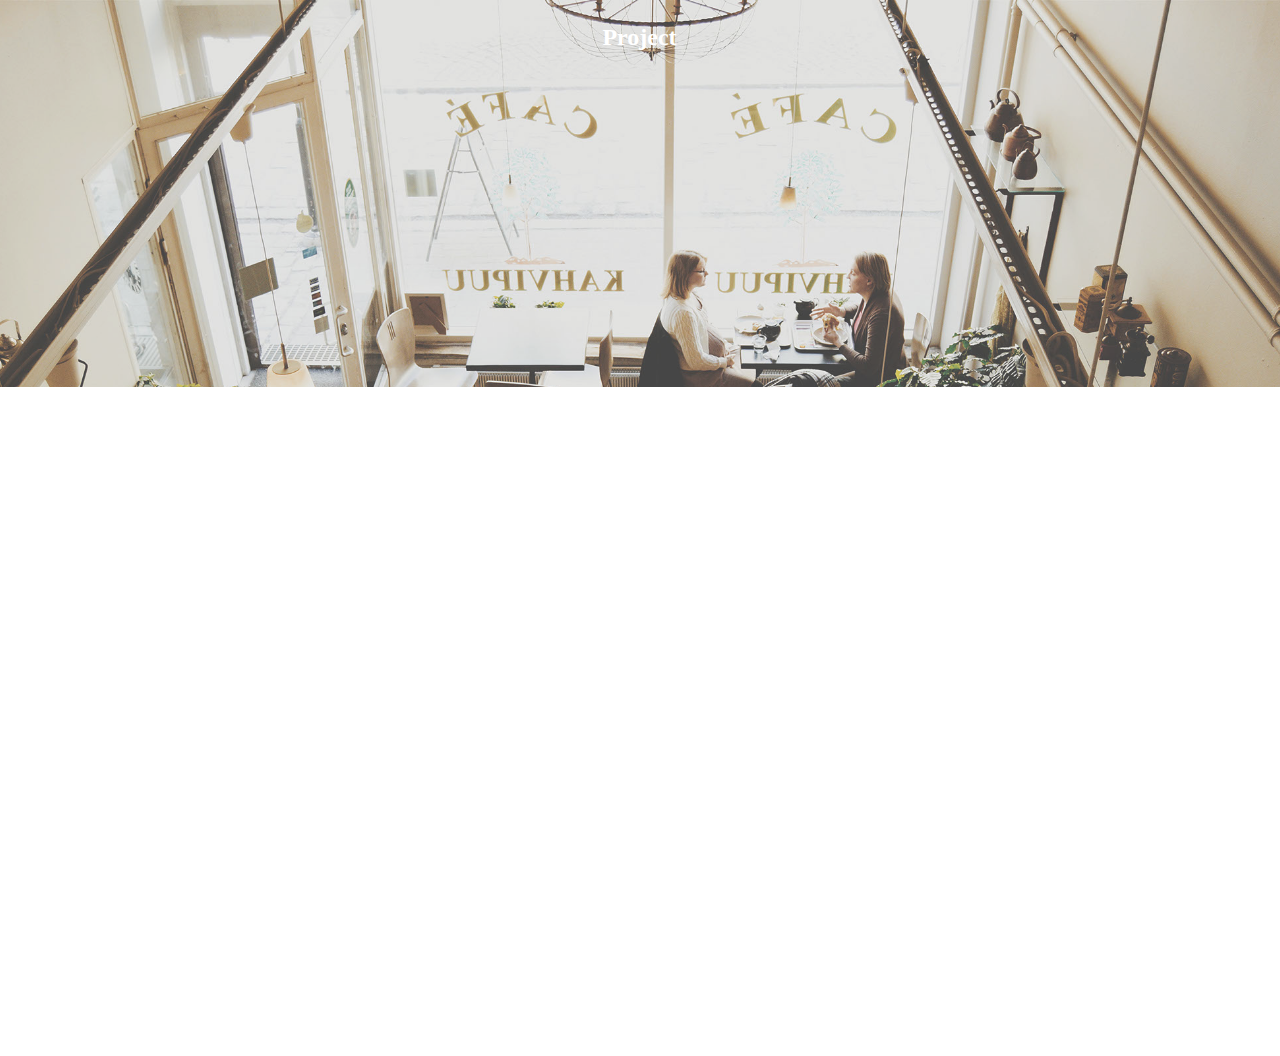
<file: sms.html>
<!DOCTYPE html>
<html class="html">
 <head>

  <meta http-equiv="Content-type" content="text/html;charset=UTF-8"/>
  <meta name="generator" content="7.0.314.244"/>
  <title>SMS</title>
  <!-- CSS -->
  <link rel="stylesheet" type="text/css" href="css/site_global.css?417434784"/>
  <link rel="stylesheet" type="text/css" href="css/master_b.css?32074667"/>
  <link rel="stylesheet" type="text/css" href="css/sms.css?4066286078" id="pagesheet"/>
  <!-- Other scripts -->
  <script type="text/javascript">
   document.documentElement.className += ' js';
</script>
   </head>
 <body class="always_horz_scroll">

  <div class="clearfix" id="page"><!-- group -->
   <div class="clearfix grpelem" id="pu1327"><!-- group -->
    <div class="browser_width grpelem" id="u1327"><!-- simple frame --></div>
    <ul class="MenuBar clearfix grpelem" id="menuu1332"><!-- horizontal box -->
     <li class="MenuItemContainer clearfix grpelem" id="u1430"><!-- vertical box -->
      <div class="MenuItem MenuItemWithSubMenu clearfix colelem" id="u1431"><!-- horizontal box -->
       <div class="MenuItemLabel NoWrap clearfix grpelem" id="u1433-4"><!-- content -->
        <p>Project</p>
       </div>
      </div>
     </li>
    </ul>
   </div>
   <div class="clearfix grpelem" id="pu1328"><!-- group -->
    <div class="browser_width se_invi" id="u1328"><!-- simple frame --></div>
    <ul class="MenuBar clearfix se_invi" id="menuu1439"><!-- horizontal box -->
     <li class="MenuItemContainer clearfix grpelem" id="u1440"><!-- vertical box -->
      <div class="MenuItem MenuItemWithSubMenu clearfix colelem" id="u1443"><!-- horizontal box -->
       <div class="MenuItemLabel NoWrap clearfix grpelem" id="u1446-3"><!-- content -->
        <p>&nbsp;</p>
       </div>
      </div>
     </li>
    </ul>
   </div>
   <div class="verticalspacer"></div>
  </div>
  <!-- JS includes -->
  <script type="text/javascript">
   if (document.location.protocol != 'https:') document.write('\x3Cscript src="http://musecdn.businesscatalyst.com/scripts/4.0/jquery-1.8.3.min.js" type="text/javascript">\x3C/script>');
</script>
  <script type="text/javascript">
   window.jQuery || document.write('\x3Cscript src="scripts/jquery-1.8.3.min.js" type="text/javascript">\x3C/script>');
</script>
  <script src="scripts/museutils.js?3865766194" type="text/javascript"></script>
  <script src="scripts/jquery.scrolleffects.js?3937082470" type="text/javascript"></script>
  <script src="scripts/jquery.tobrowserwidth.js?3842421675" type="text/javascript"></script>
  <script src="scripts/jquery.musemenu.js?3788803530" type="text/javascript"></script>
  <script src="scripts/jquery.watch.js?4068933136" type="text/javascript"></script>
  <!-- Other scripts -->
  <script type="text/javascript">
   $(document).ready(function() { try {
Muse.Utils.transformMarkupToFixBrowserProblemsPreInit();/* body */
$('.browser_width').toBrowserWidth();/* browser width elements */
Muse.Utils.prepHyperlinks(true);/* body */
$('#u1327').registerBackgroundPositionScrollEffect([{"in":[-Infinity,-101],"speed":[0,0]},{"in":[-101,Infinity],"speed":[0,0]}]);/* scroll effect */
Muse.Utils.initWidget('.MenuBar', function(elem) { return $(elem).museMenu(); });/* unifiedNavBar */
$('#u1328').registerPositionScrollEffect([{"in":[-Infinity,218],"speed":[null,-1]},{"in":[218,Infinity],"speed":[null,0]}]);/* scroll effect */
$('#menuu1439').registerPositionScrollEffect([{"in":[-Infinity,217.5],"speed":[0,-1]},{"in":[217.5,Infinity],"speed":[0,0]}]);/* scroll effect */
Muse.Utils.fullPage('#page');/* 100% height page */
Muse.Utils.showWidgetsWhenReady();/* body */
Muse.Utils.transformMarkupToFixBrowserProblems();/* body */
} catch(e) { Muse.Assert.fail('Error calling selector function:' + e); }});
</script>
   </body>
</html>
</file>
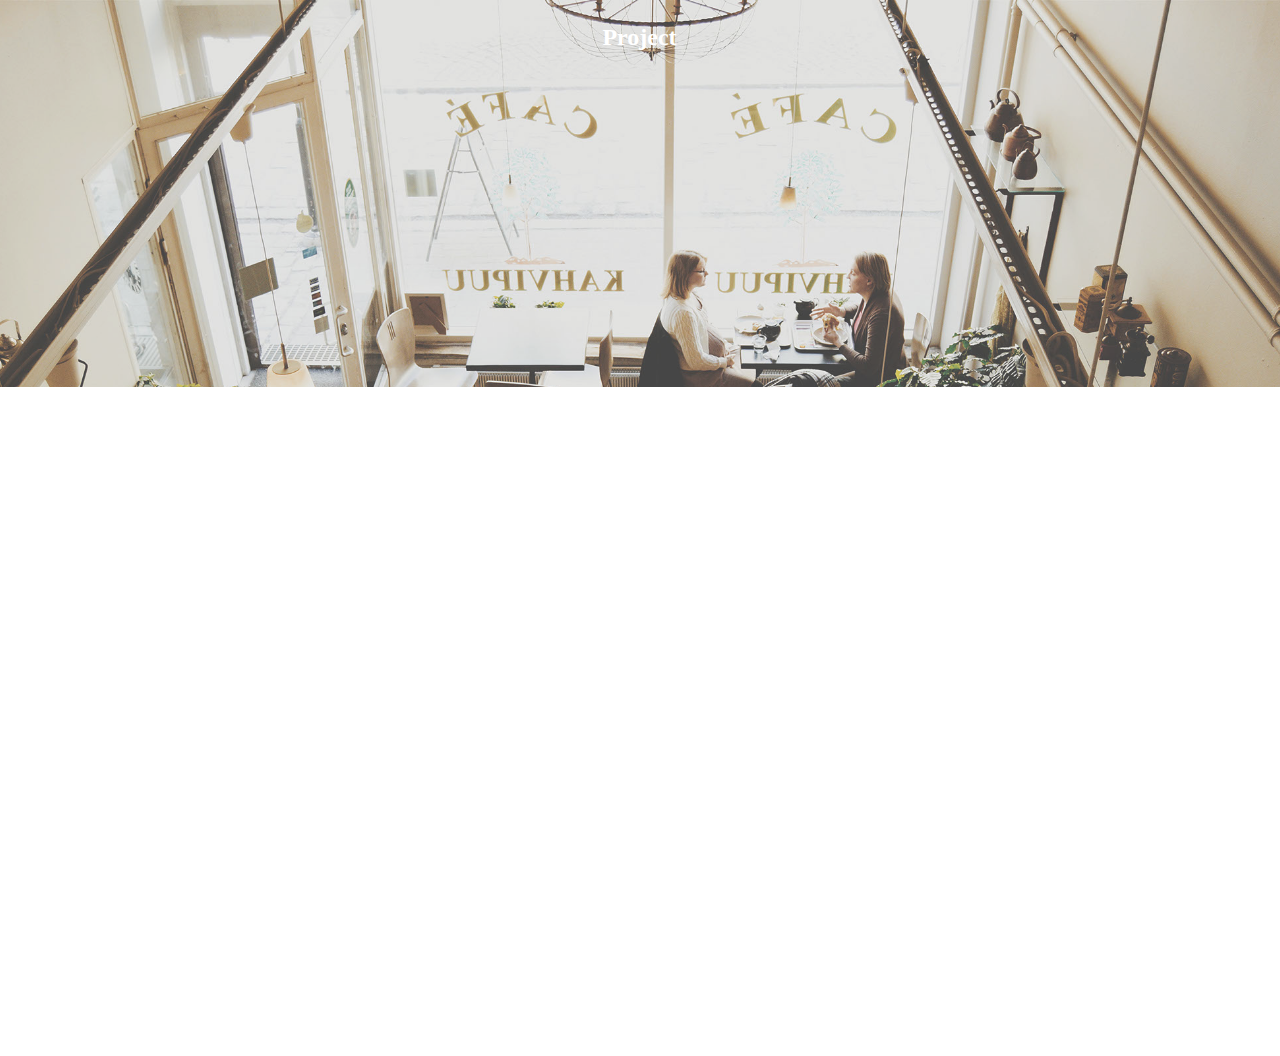
<file: university.html>
<!DOCTYPE html>
<html class="html">
 <head>

  <meta http-equiv="Content-type" content="text/html;charset=UTF-8"/>
  <meta name="generator" content="7.0.314.244"/>
  <title>University</title>
  <!-- CSS -->
  <link rel="stylesheet" type="text/css" href="css/site_global.css?417434784"/>
  <link rel="stylesheet" type="text/css" href="css/master_b.css?32074667"/>
  <link rel="stylesheet" type="text/css" href="css/university.css?4066286078" id="pagesheet"/>
  <!-- Other scripts -->
  <script type="text/javascript">
   document.documentElement.className += ' js';
</script>
   </head>
 <body class="always_horz_scroll">

  <div class="clearfix" id="page"><!-- group -->
   <div class="clearfix grpelem" id="pu1327"><!-- group -->
    <div class="browser_width grpelem" id="u1327"><!-- simple frame --></div>
    <ul class="MenuBar clearfix grpelem" id="menuu1332"><!-- horizontal box -->
     <li class="MenuItemContainer clearfix grpelem" id="u1430"><!-- vertical box -->
      <div class="MenuItem MenuItemWithSubMenu clearfix colelem" id="u1431"><!-- horizontal box -->
       <div class="MenuItemLabel NoWrap clearfix grpelem" id="u1433-4"><!-- content -->
        <p>Project</p>
       </div>
      </div>
     </li>
    </ul>
   </div>
   <div class="clearfix grpelem" id="pu1328"><!-- group -->
    <div class="browser_width se_invi" id="u1328"><!-- simple frame --></div>
    <ul class="MenuBar clearfix se_invi" id="menuu1439"><!-- horizontal box -->
     <li class="MenuItemContainer clearfix grpelem" id="u1440"><!-- vertical box -->
      <div class="MenuItem MenuItemWithSubMenu clearfix colelem" id="u1443"><!-- horizontal box -->
       <div class="MenuItemLabel NoWrap clearfix grpelem" id="u1446-3"><!-- content -->
        <p>&nbsp;</p>
       </div>
      </div>
     </li>
    </ul>
   </div>
   <div class="verticalspacer"></div>
  </div>
  <!-- JS includes -->
  <script type="text/javascript">
   if (document.location.protocol != 'https:') document.write('\x3Cscript src="http://musecdn.businesscatalyst.com/scripts/4.0/jquery-1.8.3.min.js" type="text/javascript">\x3C/script>');
</script>
  <script type="text/javascript">
   window.jQuery || document.write('\x3Cscript src="scripts/jquery-1.8.3.min.js" type="text/javascript">\x3C/script>');
</script>
  <script src="scripts/museutils.js?3865766194" type="text/javascript"></script>
  <script src="scripts/jquery.scrolleffects.js?3937082470" type="text/javascript"></script>
  <script src="scripts/jquery.tobrowserwidth.js?3842421675" type="text/javascript"></script>
  <script src="scripts/jquery.musemenu.js?3788803530" type="text/javascript"></script>
  <script src="scripts/jquery.watch.js?4068933136" type="text/javascript"></script>
  <!-- Other scripts -->
  <script type="text/javascript">
   $(document).ready(function() { try {
Muse.Utils.transformMarkupToFixBrowserProblemsPreInit();/* body */
$('.browser_width').toBrowserWidth();/* browser width elements */
Muse.Utils.prepHyperlinks(true);/* body */
$('#u1327').registerBackgroundPositionScrollEffect([{"in":[-Infinity,-101],"speed":[0,0]},{"in":[-101,Infinity],"speed":[0,0]}]);/* scroll effect */
Muse.Utils.initWidget('.MenuBar', function(elem) { return $(elem).museMenu(); });/* unifiedNavBar */
$('#u1328').registerPositionScrollEffect([{"in":[-Infinity,218],"speed":[null,-1]},{"in":[218,Infinity],"speed":[null,0]}]);/* scroll effect */
$('#menuu1439').registerPositionScrollEffect([{"in":[-Infinity,217.5],"speed":[0,-1]},{"in":[217.5,Infinity],"speed":[0,0]}]);/* scroll effect */
Muse.Utils.fullPage('#page');/* 100% height page */
Muse.Utils.showWidgetsWhenReady();/* body */
Muse.Utils.transformMarkupToFixBrowserProblems();/* body */
} catch(e) { Muse.Assert.fail('Error calling selector function:' + e); }});
</script>
   </body>
</html>
</file>
<file: css/site_global.css>
html
{
	min-height: 100%;
	min-width: 100%;
	-ms-text-size-adjust: none;
}

body,div,dl,dt,dd,ul,ol,li,h1,h2,h3,h4,h5,h6,pre,code,form,fieldset,legend,input,button,textarea,p,blockquote,th,td,a
{
	margin: 0;
	padding: 0;
	border-width: 0;
	-webkit-transform-origin: left top;
	-ms-transform-origin: left top;
	-o-transform-origin: left top;
	transform-origin: left top;
}

table
{
	border-collapse: collapse;
	border-spacing: 0;
}

fieldset,img
{
	border: 0;
	-webkit-transform-origin: left top;
	-ms-transform-origin: left top;
	-o-transform-origin: left top;
	transform-origin: left top;
}

address,caption,cite,code,dfn,em,strong,th,var,optgroup
{
	font-style: inherit;
	font-weight: inherit;
}

del,ins
{
	text-decoration: none;
}

li
{
	list-style: none;
}

caption,th
{
	text-align: left;
}

h1,h2,h3,h4,h5,h6
{
	font-size: 100%;
	font-weight: inherit;
}

input,button,textarea,select,optgroup,option
{
	font-family: inherit;
	font-size: inherit;
	font-style: inherit;
	font-weight: inherit;
}

body
{
	font-family: Arial, Helvetica Neue, Helvetica, sans-serif;
	text-align: left;
	font-size: 14px;
	line-height: 17px;
	word-wrap: break-word;
	text-rendering: optimizeLegibility;/* kerning, primarily */
}

@media screen and (-webkit-min-device-pixel-ratio:0)
{
	body { text-rendering:auto; }
}

a:link
{
	color: #0000FF;
	text-decoration: underline;
}

a:visited
{
	color: #800080;
	text-decoration: underline;
}

a:hover
{
	color: #0000FF;
	text-decoration: underline;
}

a:active
{
	color: #EE0000;
	text-decoration: underline;
}

a.nontext /* used to override default properties of 'a' tag */
{
	color: black;
	text-decoration: none;
	font-style: normal;
	font-weight: normal;
}

.normal_text
{
	color: #000000;
	font-family: Arial, Helvetica Neue, Helvetica, sans-serif;
	font-size: 14px;
	font-style: normal;
	font-weight: normal;
	letter-spacing: 0px;
	line-height: 17px;
	text-align: left;
	text-decoration: none;
	text-indent: 0px;
	vertical-align: 0px;
	padding: 0px;
}

.TabbedPanelsTab
{
	white-space: nowrap;
}

.MenuBar  .MenuBarView, .MenuBar  .SubMenuView /* Resets for ul and li in menus */
{
	display: block;
	list-style: none;
}

.MenuBar .SubMenu
{
	display: none;
	position: absolute;
}

.NoWrap
{
	white-space: nowrap;
	word-wrap: normal;
}

.rootelem /* the root of the artwork tree */
{
	margin-left: auto;
	margin-right: auto;
}

.colelem /* a child element of a column */
{
	display: inline;
	float: left;
	clear: both;
}

.grpelem /* a child element of a group */
{
	display: inline;
	float: left;
}

.clearfix:after /* force a container to fit around floated items */
{
	content: "\0020";
	visibility: hidden;
	display: block;
	height: 0;
	clear: both;
}

*:first-child+html .clearfix /* IE7 */
{
	zoom: 1;
}

.clip_frame /* used to clip the contents as in the case of an image frame */
{
	overflow: hidden;
}

.inclusion_context /* context for positioning a group of elements that share the same height */
{
	display: table;
	table-layout: fixed;
	width: 0.01px;
}

.inclelem /* element of an inclusion context */
{
	display: table-cell;
	vertical-align: top;
}

.f3s_mid /* 3-slice frame, middle slice */
{
	background-repeat: repeat;
}

.f3s_top,.f3s_bot /* 3-slice frame, top slice */
{
	background-repeat: no-repeat;
}

.f9s_top_left, .f9s_bot_left /* 9-slice frame, left corner slice */
{
	background-repeat: no-repeat;
	background-position: left;
}

.f9s_top_right, .f9s_bot_right /* 9-slice frame, right corner slice */
{
	background-repeat: no-repeat;
	background-position: right;
}

.f9s_top_mid, .f9s_bot_mid /* 9-slice frame, top/bottom horizontal slice */
{
	background-repeat: repeat-x;
	background-position: 0px 0px;
}

.f9s_mid_left /* 9-slice frame, left vertical slice */
{
	background-repeat: repeat-y;
	background-position: left;
}

.f9s_mid_right /* 9-slice frame, right vertical slice */
{
	background-repeat: repeat-y;
	background-position: right;
}

.f9s_center /* 9-slice frame, center slice */
{
	background-repeat: repeat;
	background-position: 0px 0px;
}

.popup_anchor /* anchors an abspos popup */
{
	position: relative;
	width: 0px;
	height: 0px;
}

.popup_element
{
	z-index: 100000;
}

.pointer_cursor
{
	cursor: pointer;
}

span.wrap /* used to force wrap after floated array when nested inside a paragraph */
{
	content: '';
	clear: left;
	display: block;
}

span.actAsInlineDiv /* used to simulate a DIV with inline display when already nested inside a paragraph */
{
	display: inline-block;
}

.position_content,.excludeFromNormalFlow /* used when child content is larger than parent */
{
	float: left;
}

.preload_images /* used to preload images used in non-default states */
{
	position: absolute;
	overflow: hidden;
	left: -9999px;
	top: -9999px;
	height: 1px;
	width: 1px;
}

preload /* used to specifiy the dimension of preload item */
{
	height: 1px;
	width: 1px;
}

.animateStates
{
	-webkit-transition: 0.3s ease-in-out;
	-moz-transition: 0.3s ease-in-out;
	-o-transition: 0.3s ease-in-out;
	transition: 0.3s ease-in-out;
}

input:focus,textarea:focus /* remove default focussed input styling */
{
	outline: none;
}

textarea
{
	resize: none;
	overflow: auto;
}

.fld-prompt /* form placeholders cursor behavior */
{
	pointer-events: none;
}

.wrapped-input /* form inputs & placeholders let div styling show thru */
{
	position: absolute;
	top: 0;
	left: 0;
	background: transparent;
	border: none;
}

.submit-btn /* form submit buttons on top of sibling elements */
{
	z-index: 50000;
}

.anchor_item /* used to specify anchor properties */
{
	width: 22px;
	height: 18px;
}

.MenuBar .SubMenuVisible, .MenuBarVertical .SubMenuVisible, .MenuBar .SubMenu .SubMenuVisible,.popup_element.Active,span.actAsPara,.actAsDiv,a.nonblock.nontext,img.block
{
	display: block;
}

.widget_invisible,.js .invi,.js .se_invi,.js .an_invi /* used to hide the widget before loaded */
{
	visibility: hidden;
}

.no_vert_scroll
{
	overflow-y: hidden;
}

.always_vert_scroll
{
	overflow-y: scroll;
}

.always_horz_scroll
{
	overflow-x: scroll;
}

.popup_element.Inactive,.js .disn,.hidden
{
	display: none;
}

.fullscreen
{
	overflow: hidden;
	left: 0px;
	top: 0px;
	position: fixed;
	height: 100%;
	width: 100%;
	-moz-box-sizing: border-box;
	-webkit-box-sizing: border-box;
	-ms-box-sizing: border-box;
	box-sizing: border-box;
}

.scroll_wrapper
{
	position: absolute;
	overflow: auto;
	left: 0px;
	right: 0px;
	top: 0px;
	bottom: 0px;
	padding-top: 0px;
	padding-bottom: 0px;
	margin-top: 0px;
	margin-bottom: 0px;
}

.MenuBar .MenuItemContainer,.SlideShowContentPanel .fullscreen img
{
	position: relative;
}
</file>
<file: css/master_a.css>
#u385
{
	border-color: #000000;
	position: relative;
	background: #FFFFFF url("../images/coffee2.jpg") no-repeat center top;
	background-size: cover !important;
}

#menuu264
{
	border-style: none;
	border-color: transparent;
	background-color: transparent;
	-moz-border-radius: 20px;
	-webkit-border-radius: 20px;
	-khtml-border-radius: 20px;
	border-radius: 20px;
	position: relative;
}

#u268
{
	background-color: transparent;
	-moz-border-radius: 10px;
	-webkit-border-radius: 10px;
	-khtml-border-radius: 10px;
	border-radius: 10px;
	position: relative;
}

#u273
{
	background-color: transparent;
	-moz-border-radius: 10px;
	-webkit-border-radius: 10px;
	-khtml-border-radius: 10px;
	border-radius: 10px;
	position: relative;
}

#u309
{
	background-color: transparent;
	-moz-border-radius: 10px;
	-webkit-border-radius: 10px;
	-khtml-border-radius: 10px;
	border-radius: 10px;
	position: relative;
}

#u376
{
	background-color: transparent;
	-moz-border-radius: 10px;
	-webkit-border-radius: 10px;
	-khtml-border-radius: 10px;
	border-radius: 10px;
	position: relative;
}

#u269-4,#u275-4,#u312-4,#u379-4
{
	text-align: center;
	font-size: 18px;
	line-height: 22px;
	color: #FFFFFF;
	font-family: Georgia, Palatino, Palatino Linotype, Times, Times New Roman, serif;
	position: relative;
}

.MenuItem /* unifiedNavBar */
{
	cursor: pointer;
}

#u446
{
	border-color: #000000;
	position: fixed;
	background: #FFFFFF url("../images/hipsterlogogenerator_1445066720403.jpg") no-repeat center top;
	background-size: contain !important;
}

#menuu726
{
	border-style: none;
	border-color: transparent;
	background-color: transparent;
	-moz-border-radius: 20px;
	-webkit-border-radius: 20px;
	-khtml-border-radius: 20px;
	border-radius: 20px;
	position: fixed;
}

#u756
{
	background-color: transparent;
	-moz-border-radius: 10px;
	-webkit-border-radius: 10px;
	-khtml-border-radius: 10px;
	border-radius: 10px;
	position: relative;
}

#u749
{
	background-color: transparent;
	-moz-border-radius: 10px;
	-webkit-border-radius: 10px;
	-khtml-border-radius: 10px;
	border-radius: 10px;
	position: relative;
}

#u763
{
	background-color: transparent;
	-moz-border-radius: 10px;
	-webkit-border-radius: 10px;
	-khtml-border-radius: 10px;
	border-radius: 10px;
	position: relative;
}

#u385_align_to_page,#u265,#u272,#u306,#u373,#u755,#u748,#u762,#u727
{
	position: relative;
}

#u728
{
	background-color: transparent;
	-moz-border-radius: 10px;
	-webkit-border-radius: 10px;
	-khtml-border-radius: 10px;
	border-radius: 10px;
	position: relative;
}

#u759-4,#u751-4,#u765-4,#u729-4
{
	text-align: center;
	font-size: 18px;
	line-height: 22px;
	color: #E21E79;
	font-family: Georgia, Palatino, Palatino Linotype, Times, Times New Roman, serif;
	position: relative;
}
</file>
<file: css/index.css>
.html
{
	background-color: #FFFFFF;
}

#page
{
	z-index: 1;
	width: 960px;
	min-height: 1672px;
	background-image: none;
	border-style: none;
	border-color: #000000;
	background-color: #FFFFFF;
	padding-bottom: 263px;
	margin-left: auto;
	margin-right: auto;
}

#u385
{
	z-index: 2;
	width: 1160px;
	padding-bottom: 332px;
	margin-right: -10000px;
	margin-top: -1px;
	left: -100px;
}

#u385_align_to_page
{
	margin-left: auto;
	margin-right: auto;
	width: 960px;
	left: -100px;
}

#menuu264
{
	z-index: 3;
	width: 648px;
	margin-right: -10000px;
	margin-top: 21px;
	left: 251px;
}

#u265
{
	width: 160px;
	min-height: 35px;
	margin-right: -10000px;
}

#u268
{
	width: 160px;
	padding-bottom: 13px;
}

#u272
{
	width: 160px;
	min-height: 35px;
	margin-right: -10000px;
	left: 162px;
}

#u273
{
	width: 160px;
	padding-bottom: 13px;
}

#u269-4,#u275-4
{
	width: 160px;
	min-height: 22px;
	margin-right: -10000px;
	top: 6px;
}

#u306
{
	width: 161px;
	min-height: 35px;
	margin-right: -10000px;
	left: 324px;
}

#u309
{
	width: 161px;
	padding-bottom: 13px;
}

#u373
{
	width: 161px;
	min-height: 35px;
	margin-right: -10000px;
	left: 487px;
}

#u376
{
	width: 161px;
	padding-bottom: 13px;
}

#u312-4,#u379-4
{
	width: 161px;
	min-height: 22px;
	margin-right: -10000px;
	top: 6px;
}

#pu446
{
	width: 0.01px;
	padding-bottom: 103px;
	position: relative;
	margin-right: -10000px;
	margin-top: 218px;
	left: -100px;
}

#u446
{
	z-index: 28;
	width: 1160px;
	height: 103px;
	top: 218px;
	left: -100px;
}

#menuu726
{
	z-index: 29;
	width: 920px;
	top: 251px;
	left: 20px;
}

#u755
{
	width: 228px;
	min-height: 35px;
	margin-right: -10000px;
}

#u756
{
	width: 228px;
	padding-bottom: 13px;
}

#u748
{
	width: 228px;
	min-height: 35px;
	margin-right: -10000px;
	left: 230px;
}

#u749
{
	width: 228px;
	padding-bottom: 13px;
}

#u759-4,#u751-4
{
	width: 228px;
	min-height: 22px;
	margin-right: -10000px;
	top: 6px;
}

#u762
{
	width: 229px;
	min-height: 35px;
	margin-right: -10000px;
	left: 460px;
}

#u763
{
	width: 229px;
	padding-bottom: 13px;
}

#u727
{
	width: 229px;
	min-height: 35px;
	margin-right: -10000px;
	left: 691px;
}

#u728
{
	width: 229px;
	padding-bottom: 13px;
}

#u268.MuseMenuActive,#u273.MuseMenuActive,#u309.MuseMenuActive,#u376.MuseMenuActive,#u756.MuseMenuActive,#u749.MuseMenuActive,#u763.MuseMenuActive,#u728.MuseMenuActive
{
	margin: 0px;
}

#u765-4,#u729-4
{
	width: 229px;
	min-height: 22px;
	margin-right: -10000px;
	top: 6px;
}

#u769
{
	z-index: 54;
	width: 261px;
	height: 260px;
	border-width: 1px;
	border-style: solid;
	border-color: #000000;
	opacity: 0.9;
	-ms-filter: "progid:DXImageTransform.Microsoft.Alpha(Opacity=90)";
	filter: alpha(opacity=90);
	-moz-border-radius: 10px;
	-webkit-border-radius: 10px;
	-khtml-border-radius: 10px;
	border-radius: 10px;
	position: relative;
	margin-right: -10000px;
	margin-top: 1410px;
	left: 51px;
	background: #FFFFFF url("../images/11760248_10206080885414407_212062153555458093_n-u769-fr.jpg") no-repeat left top;
	background-size: contain !important;
}

#u777
{
	z-index: 55;
	width: 261px;
	height: 260px;
	border-width: 1px;
	border-style: solid;
	border-color: #000000;
	opacity: 0.9;
	-ms-filter: "progid:DXImageTransform.Microsoft.Alpha(Opacity=90)";
	filter: alpha(opacity=90);
	-moz-border-radius: 10px;
	-webkit-border-radius: 10px;
	-khtml-border-radius: 10px;
	border-radius: 10px;
	position: relative;
	margin-right: -10000px;
	margin-top: 1410px;
	left: 349px;
	background: #FFFFFF url("../images/11888118_10206373132120392_7915036497694815517_n-u777-fr.jpg") no-repeat left top;
	background-size: contain !important;
}

#u778
{
	z-index: 56;
	width: 261px;
	height: 260px;
	border-width: 1px;
	border-style: solid;
	border-color: #000000;
	opacity: 0.9;
	-ms-filter: "progid:DXImageTransform.Microsoft.Alpha(Opacity=90)";
	filter: alpha(opacity=90);
	-moz-border-radius: 10px;
	-webkit-border-radius: 10px;
	-khtml-border-radius: 10px;
	border-radius: 10px;
	position: relative;
	margin-right: -10000px;
	margin-top: 1410px;
	left: 647px;
	background: #FFFFFF url("../images/11263122_10205649012297849_7709566929341026533_n-u778-fr.jpg") no-repeat left top;
	background-size: contain !important;
}

#page .verticalspacer
{
	clear: both;
	margin-bottom: -1409px;
}
</file>
<file: css/c_v.css>
.html
{
	background-color: #FFFFFF;
}

#page
{
	z-index: 1;
	width: 960px;
	min-height: 899px;
	background-image: none;
	border-style: none;
	border-color: #000000;
	background-color: #FFFFFF;
	padding-bottom: 156px;
	margin-left: auto;
	margin-right: auto;
}

#u385
{
	z-index: 2;
	width: 1160px;
	padding-bottom: 332px;
	margin-right: -10000px;
	margin-top: -1px;
	left: -100px;
}

#u385_align_to_page
{
	margin-left: auto;
	margin-right: auto;
	width: 960px;
	left: -100px;
}

#menuu264
{
	z-index: 3;
	width: 648px;
	margin-right: -10000px;
	margin-top: 21px;
	left: 251px;
}

#u265
{
	width: 160px;
	min-height: 35px;
	margin-right: -10000px;
}

#u268
{
	width: 160px;
	padding-bottom: 13px;
}

#u272
{
	width: 160px;
	min-height: 35px;
	margin-right: -10000px;
	left: 162px;
}

#u273
{
	width: 160px;
	padding-bottom: 13px;
}

#u269-4,#u275-4
{
	width: 160px;
	min-height: 22px;
	margin-right: -10000px;
	top: 6px;
}

#u306
{
	width: 161px;
	min-height: 35px;
	margin-right: -10000px;
	left: 324px;
}

#u309
{
	width: 161px;
	padding-bottom: 13px;
}

#u373
{
	width: 161px;
	min-height: 35px;
	margin-right: -10000px;
	left: 487px;
}

#u376
{
	width: 161px;
	padding-bottom: 13px;
}

#u312-4,#u379-4
{
	width: 161px;
	min-height: 22px;
	margin-right: -10000px;
	top: 6px;
}

#pu446
{
	width: 0.01px;
	padding-bottom: 103px;
	position: relative;
	margin-right: -10000px;
	margin-top: 218px;
	left: -100px;
}

#u446
{
	z-index: 28;
	width: 1160px;
	height: 103px;
	top: 218px;
	left: -100px;
}

#menuu726
{
	z-index: 29;
	width: 920px;
	top: 251px;
	left: 20px;
}

#u755
{
	width: 228px;
	min-height: 35px;
	margin-right: -10000px;
}

#u756
{
	width: 228px;
	padding-bottom: 13px;
}

#u748
{
	width: 228px;
	min-height: 35px;
	margin-right: -10000px;
	left: 230px;
}

#u749
{
	width: 228px;
	padding-bottom: 13px;
}

#u759-4,#u751-4
{
	width: 228px;
	min-height: 22px;
	margin-right: -10000px;
	top: 6px;
}

#u762
{
	width: 229px;
	min-height: 35px;
	margin-right: -10000px;
	left: 460px;
}

#u763
{
	width: 229px;
	padding-bottom: 13px;
}

#u727
{
	width: 229px;
	min-height: 35px;
	margin-right: -10000px;
	left: 691px;
}

#u728
{
	width: 229px;
	padding-bottom: 13px;
}

#u268.MuseMenuActive,#u273.MuseMenuActive,#u309.MuseMenuActive,#u376.MuseMenuActive,#u756.MuseMenuActive,#u749.MuseMenuActive,#u763.MuseMenuActive,#u728.MuseMenuActive
{
	margin: 0px;
}

#u765-4,#u729-4
{
	width: 229px;
	min-height: 22px;
	margin-right: -10000px;
	top: 6px;
}

#tab-panelu961
{
	z-index: 54;
	width: 857px;
	position: relative;
	margin-right: -10000px;
	margin-top: 481px;
	left: 53px;
}

#u962
{
	z-index: 55;
	width: 857px;
	position: relative;
}

#u963
{
	z-index: 56;
	width: 285px;
	min-height: 25px;
	border-style: solid;
	border-color: #999999;
	padding-bottom: 27px;
	position: relative;
	margin-right: -10000px;
	border-width: 1px 0px 1px 1px;
	background: #DEDEDE url("../images/coffee9.jpg") no-repeat right center;
}

#u963:hover
{
	border-style: solid;
	width: 285px;
	min-height: 25px;
	margin: 0px -10000px 0px 0px;
	border-width: 1px 0px 1px 1px;
	background: #FFFFFF url("../images/coffee9.jpg") no-repeat right center;
}

#u964-4
{
	z-index: 57;
	width: 285px;
	min-height: 25px;
	border-color: #999999;
	background-color: transparent;
	text-align: center;
	line-height: 25px;
	color: #000000;
	font-size: 18px;
	font-family: Georgia, Palatino, Palatino Linotype, Times, Times New Roman, serif;
	font-weight: bold;
	position: relative;
	margin-right: -10000px;
	top: 13px;
}

#u963:hover #u964-4
{
	border-color: #999999;
	padding-top: 0px;
	padding-bottom: 0px;
	min-height: 25px;
	margin: 0px -10000px 0px 0px;
}

#u971
{
	z-index: 61;
	width: 285px;
	min-height: 25px;
	border-style: solid;
	border-color: #999999;
	padding-bottom: 27px;
	position: relative;
	margin-right: -10000px;
	left: 285px;
	border-width: 1px 0px 1px 1px;
	background: #DEDEDE url("../images/coffee9.jpg") no-repeat right center;
}

#u971:hover
{
	border-style: solid;
	width: 285px;
	min-height: 25px;
	margin: 0px -10000px 0px 0px;
	border-width: 1px 0px 1px 1px;
	background: #FFFFFF url("../images/coffee9.jpg") no-repeat right center;
}

#u963.TabbedPanelsTabSelected,#u971.TabbedPanelsTabSelected
{
	border-style: solid;
	width: 285px;
	min-height: 26px;
	margin: 0px -10000px 0px 0px;
	border-width: 1px 0px 0px 1px;
	background: #FFFFFF url("../images/coffee6.jpg") no-repeat right center;
}

#u973-4
{
	z-index: 62;
	width: 285px;
	min-height: 25px;
	border-color: #999999;
	background-color: transparent;
	text-align: center;
	line-height: 25px;
	color: #000000;
	font-size: 18px;
	font-family: Georgia, Palatino, Palatino Linotype, Times, Times New Roman, serif;
	font-weight: bold;
	position: relative;
	margin-right: -10000px;
	top: 14px;
}

#u971:hover #u973-4
{
	border-color: #999999;
	padding-top: 0px;
	padding-bottom: 0px;
	min-height: 25px;
	margin: 0px -10000px 0px 0px;
}

#u967
{
	z-index: 66;
	width: 285px;
	min-height: 25px;
	border-width: 1px;
	border-style: solid;
	border-color: #999999;
	padding-bottom: 27px;
	position: relative;
	margin-right: -10000px;
	left: 570px;
	background: #DEDEDE url("../images/coffee9.jpg") no-repeat right center;
}

#u967:hover
{
	border-width: 1px;
	border-style: solid;
	width: 285px;
	min-height: 25px;
	margin: 0px -10000px 0px 0px;
	background: #FFFFFF url("../images/coffee9.jpg") no-repeat right center;
}

#u967.TabbedPanelsTabSelected
{
	border-style: solid;
	width: 285px;
	min-height: 26px;
	margin: 0px -10000px 0px 0px;
	border-width: 1px 1px 0px;
	background: #FFFFFF url("../images/coffee6.jpg") no-repeat right center;
}

#u969-4
{
	z-index: 67;
	width: 285px;
	min-height: 25px;
	border-color: #999999;
	background-color: transparent;
	text-align: center;
	line-height: 25px;
	color: #000000;
	font-size: 18px;
	font-family: Georgia, Palatino, Palatino Linotype, Times, Times New Roman, serif;
	font-weight: bold;
	position: relative;
	margin-right: -10000px;
	top: 13px;
}

#u967:hover #u969-4
{
	border-color: #999999;
	padding-top: 0px;
	padding-bottom: 0px;
	min-height: 25px;
	margin: 0px -10000px 0px 0px;
}

#u963.TabbedPanelsTabSelected #u964-4,#u971.TabbedPanelsTabSelected #u973-4,#u967.TabbedPanelsTabSelected #u969-4
{
	border-style: none;
	border-color: transparent;
	padding-top: 0px;
	padding-bottom: 0px;
	min-height: 25px;
	margin: 0px -10000px 0px 0px;
}

#u963.TabbedPanelsTabSelected #u964-4 p,#u971.TabbedPanelsTabSelected #u973-4 p,#u967.TabbedPanelsTabSelected #u969-4 p
{
	color: #FFFFFF;
	visibility: inherit;
	font-size: 18px;
	font-weight: bold;
}

#u975
{
	z-index: 71;
	width: 857px;
	position: relative;
}

#u980
{
	z-index: 72;
	width: 855px;
	border-style: solid;
	border-color: #999999;
	background-color: #FFFFFF;
	margin-right: -10000px;
	position: relative;
	border-width: 0px 1px 1px;
}

#u1082
{
	z-index: 79;
	width: 168px;
	position: relative;
	margin-right: -10000px;
	margin-top: 48px;
	left: 27px;
}

#u1081-6
{
	z-index: 73;
	width: 599px;
	min-height: 314px;
	line-height: 32px;
	font-family: Georgia, Palatino, Palatino Linotype, Times, Times New Roman, serif;
	position: relative;
	margin-right: -10000px;
	margin-top: 49px;
	left: 229px;
}

#u984
{
	z-index: 81;
	width: 855px;
	border-style: solid;
	border-color: #999999;
	background-color: #FFFFFF;
	padding-bottom: 116px;
	margin-right: -10000px;
	position: relative;
	border-width: 0px 1px 1px;
}

#u1074
{
	z-index: 88;
	width: 168px;
	position: relative;
	margin-right: -10000px;
	margin-top: 48px;
	left: 27px;
}

#u1073-6
{
	z-index: 82;
	width: 599px;
	min-height: 198px;
	line-height: 32px;
	font-family: Georgia, Palatino, Palatino Linotype, Times, Times New Roman, serif;
	position: relative;
	margin-right: -10000px;
	margin-top: 49px;
	left: 229px;
}

#u976
{
	z-index: 90;
	width: 855px;
	border-style: solid;
	border-color: #999999;
	background-color: #FFFFFF;
	margin-right: -10000px;
	position: relative;
	border-width: 0px 1px 1px;
}

#u1078
{
	z-index: 97;
	width: 168px;
	position: relative;
	margin-right: -10000px;
	margin-top: 48px;
	left: 27px;
}

#u1082_clip,#u1074_clip,#u1078_clip
{
	overflow: hidden;
	width: 168px;
	height: 115px;
}

#u1082_img,#u1074_img,#u1078_img
{
	margin-left: -2px;
	margin-right: -2px;
}

#u1077-6
{
	z-index: 91;
	width: 599px;
	min-height: 314px;
	line-height: 32px;
	font-family: Georgia, Palatino, Palatino Linotype, Times, Times New Roman, serif;
	position: relative;
	margin-right: -10000px;
	margin-top: 49px;
	left: 229px;
}

#u1081-2,#u1073-2,#u1077-2
{
	font-size: 27px;
	color: #6B6B6B;
	font-weight: bold;
}

#u1081-4,#u1073-4,#u1077-4
{
	font-size: 23px;
	text-align: justify;
	color: #999999;
}

.TabbedPanelsTab /* tabset */
{
	cursor: pointer;
}

#page .verticalspacer
{
	clear: both;
	margin-bottom: -481px;
}
</file>
<file: css/contact.css>
#page
{
	z-index: 1;
	width: 960px;
	min-height: 1055px;
	background-image: none;
	border-style: none;
	border-color: #000000;
	background-color: #FFFFFF;
	margin-left: auto;
	margin-right: auto;
}

#page_position_content
{
	margin-top: -1px;
	margin-bottom: 53px;
}

#u385
{
	z-index: 2;
	width: 1160px;
	padding-bottom: 332px;
	left: -100px;
}

#u385_align_to_page
{
	margin-left: auto;
	margin-right: auto;
	width: 960px;
	left: -100px;
}

#menuu264
{
	z-index: 3;
	width: 648px;
	margin-right: -10000px;
	margin-top: 21px;
	left: 251px;
}

#u265
{
	width: 160px;
	min-height: 35px;
	margin-right: -10000px;
}

#u268
{
	width: 160px;
	padding-bottom: 13px;
}

#u272
{
	width: 160px;
	min-height: 35px;
	margin-right: -10000px;
	left: 162px;
}

#u273
{
	width: 160px;
	padding-bottom: 13px;
}

#u269-4,#u275-4
{
	width: 160px;
	min-height: 22px;
	margin-right: -10000px;
	top: 6px;
}

#u306
{
	width: 161px;
	min-height: 35px;
	margin-right: -10000px;
	left: 324px;
}

#u309
{
	width: 161px;
	padding-bottom: 13px;
}

#u373
{
	width: 161px;
	min-height: 35px;
	margin-right: -10000px;
	left: 487px;
}

#u376
{
	width: 161px;
	padding-bottom: 13px;
}

#u312-4,#u379-4
{
	width: 161px;
	min-height: 22px;
	margin-right: -10000px;
	top: 6px;
}

#pu446
{
	width: 0.01px;
	padding-bottom: 103px;
	left: -100px;
	top: -170px;
	margin-bottom: -103px;
	position: relative;
}

#u446
{
	z-index: 28;
	width: 1160px;
	height: 103px;
	top: 218px;
	left: -100px;
}

#menuu726
{
	z-index: 29;
	width: 920px;
	top: 251px;
	left: 20px;
}

#u755
{
	width: 228px;
	min-height: 35px;
	margin-right: -10000px;
}

#u756
{
	width: 228px;
	padding-bottom: 13px;
}

#u748
{
	width: 228px;
	min-height: 35px;
	margin-right: -10000px;
	left: 230px;
}

#u749
{
	width: 228px;
	padding-bottom: 13px;
}

#u759-4,#u751-4
{
	width: 228px;
	min-height: 22px;
	margin-right: -10000px;
	top: 6px;
}

#u762
{
	width: 229px;
	min-height: 35px;
	margin-right: -10000px;
	left: 460px;
}

#u763
{
	width: 229px;
	padding-bottom: 13px;
}

#u727
{
	width: 229px;
	min-height: 35px;
	margin-right: -10000px;
	left: 691px;
}

#u728
{
	width: 229px;
	padding-bottom: 13px;
}

#u268.MuseMenuActive,#u273.MuseMenuActive,#u309.MuseMenuActive,#u376.MuseMenuActive,#u756.MuseMenuActive,#u749.MuseMenuActive,#u763.MuseMenuActive,#u728.MuseMenuActive
{
	margin: 0px;
}

#u765-4,#u729-4
{
	width: 229px;
	min-height: 22px;
	margin-right: -10000px;
	top: 6px;
}

#u1234-4
{
	z-index: 111;
	width: 692px;
	min-height: 290px;
	margin-left: 134px;
	margin-top: 51px;
	position: relative;
}

#widgetu1100
{
	z-index: 54;
	width: 0.01px;
	height: 266px;
	margin-left: 134px;
	margin-top: 8px;
	position: relative;
}

#widgetu1117
{
	z-index: 55;
	width: 340px;
	height: 46px;
	border-style: none;
	border-color: transparent;
	background-color: transparent;
	position: relative;
	margin-right: -10000px;
	left: -1px;
}

#widgetu1117.fld-err-st
{
	background-color: transparent;
	-moz-border-radius: 0px;
	-webkit-border-radius: 0px;
	-khtml-border-radius: 0px;
	border-radius: 0px;
	margin: 0px -10000px 0px 0px;
}

#u1119-4
{
	z-index: 56;
	width: 200px;
	min-height: 20px;
	border-style: none;
	border-color: transparent;
	background-color: transparent;
	text-align: left;
	line-height: 14px;
	color: #6B6B6B;
	font-family: Georgia, Palatino, Palatino Linotype, Times, Times New Roman, serif;
	position: relative;
	margin-right: -10000px;
}

#u1121-4
{
	z-index: 60;
	width: 328px;
	min-height: 14px;
	border-width: 1px;
	border-style: solid;
	border-color: #C4C4C4;
	background-color: #F2F2F2;
	padding: 6px;
	line-height: 14px;
	color: #C4C4C4;
	font-family: Georgia, Palatino, Palatino Linotype, Times, Times New Roman, serif;
	font-style: italic;
	margin-bottom: -1px;
	position: relative;
	margin-right: -10000px;
	margin-top: 19px;
	left: -1px;
}

.html,#widgetu1117.non-empty-st #u1121-4
{
	background-color: #FFFFFF;
}

#widgetu1117:hover #u1121-4
{
	border-color: #6B6B6B;
	background-color: #FFFFFF;
	padding-top: 6px;
	padding-bottom: 6px;
	min-height: 14px;
	width: 328px;
	margin: 19px -10000px -1px 0px;
}

#widgetu1117.focus-st #u1121-4
{
	border-color: #6B6B6B;
	background-color: #FFFFFF;
	padding-top: 6px;
	padding-bottom: 6px;
	min-height: 14px;
	width: 328px;
	margin: 19px -10000px -1px 0px;
}

#widgetu1117.non-empty-st #u1121-4 *
{
	color: #4F4F4F;
	font-style: normal;
}

#widgetu1117:hover #u1121-4 *
{
	color: #4F4F4F;
	font-style: normal;
}

#widgetu1117.focus-st #u1121-4 *
{
	color: #4F4F4F;
	font-style: normal;
}

#widgetu1129
{
	z-index: 64;
	width: 340px;
	height: 46px;
	border-style: none;
	border-color: transparent;
	background-color: transparent;
	position: relative;
	margin-right: -10000px;
	margin-top: 60px;
	left: -1px;
}

#widgetu1129.fld-err-st
{
	background-color: transparent;
	-moz-border-radius: 0px;
	-webkit-border-radius: 0px;
	-khtml-border-radius: 0px;
	border-radius: 0px;
	margin: 60px -10000px 0px 0px;
}

#u1132-4
{
	z-index: 65;
	width: 200px;
	min-height: 20px;
	border-style: none;
	border-color: transparent;
	background-color: transparent;
	text-align: left;
	line-height: 14px;
	color: #6B6B6B;
	font-family: Georgia, Palatino, Palatino Linotype, Times, Times New Roman, serif;
	position: relative;
	margin-right: -10000px;
}

#widgetu1129.fld-err-st #u1132-4
{
	padding-top: 0px;
	padding-bottom: 0px;
	min-height: 20px;
	margin: 0px -10000px 0px 0px;
}

#u1131-4
{
	z-index: 69;
	width: 328px;
	min-height: 14px;
	border-width: 1px;
	border-style: solid;
	border-color: #C4C4C4;
	background-color: #F2F2F2;
	padding: 6px;
	line-height: 14px;
	color: #C4C4C4;
	font-family: Georgia, Palatino, Palatino Linotype, Times, Times New Roman, serif;
	font-style: italic;
	margin-bottom: -1px;
	position: relative;
	margin-right: -10000px;
	margin-top: 19px;
	left: -1px;
}

#widgetu1129.non-empty-st #u1131-4
{
	background-color: #FFFFFF;
}

#widgetu1129:hover #u1131-4
{
	border-color: #6B6B6B;
	background-color: #FFFFFF;
	padding-top: 6px;
	padding-bottom: 6px;
	min-height: 14px;
	width: 328px;
	margin: 19px -10000px -1px 0px;
}

#widgetu1129.focus-st #u1131-4
{
	border-color: #6B6B6B;
	background-color: #FFFFFF;
	padding-top: 6px;
	padding-bottom: 6px;
	min-height: 14px;
	width: 328px;
	margin: 19px -10000px -1px 0px;
}

#widgetu1117.fld-err-st #u1121-4,#widgetu1129.fld-err-st #u1131-4
{
	border-color: #D7244C;
	background-color: #FFFFFF;
	padding-top: 6px;
	padding-bottom: 6px;
	min-height: 14px;
	width: 328px;
	margin: 19px -10000px -1px 0px;
}

#widgetu1129.non-empty-st #u1131-4 *
{
	color: #4F4F4F;
	font-style: normal;
}

#widgetu1129:hover #u1131-4 *
{
	color: #4F4F4F;
	font-style: normal;
}

#widgetu1129.focus-st #u1131-4 *
{
	color: #4F4F4F;
	font-style: normal;
}

#widgetu1117_input,#widgetu1117_prompt,#widgetu1129_input,#widgetu1129_prompt
{
	width: 328px;
	min-height: 14px;
	color: #C4C4C4;
	font-family: Georgia, Palatino, Palatino Linotype, Times, Times New Roman, serif;
	font-style: italic;
	padding: 6px;
}

#u1127-4
{
	z-index: 73;
	width: 200px;
	min-height: 21px;
	background-color: transparent;
	opacity: 0;
	-ms-filter: "progid:DXImageTransform.Microsoft.Alpha(Opacity=0)";
	filter: alpha(opacity=0);
	padding-top: 4px;
	font-size: 12px;
	line-height: 14px;
	font-family: Palatino, Palatino Linotype, Georgia, Times, Times New Roman, serif;
	position: relative;
	margin-right: -10000px;
	margin-top: 240px;
	left: 140px;
}

#widgetu1100.frm-sub-st #u1127-4 p
{
	color: #999999;
	line-height: 1;
	font-size: 14px;
	font-family: Georgia, Palatino, Palatino Linotype, Times, Times New Roman, serif;
	font-style: italic;
}

#u1128-4
{
	z-index: 77;
	width: 200px;
	min-height: 21px;
	background-color: transparent;
	opacity: 0;
	-ms-filter: "progid:DXImageTransform.Microsoft.Alpha(Opacity=0)";
	filter: alpha(opacity=0);
	padding-top: 4px;
	font-size: 12px;
	line-height: 14px;
	color: #FF0000;
	font-family: Palatino, Palatino Linotype, Georgia, Times, Times New Roman, serif;
	position: relative;
	margin-right: -10000px;
	margin-top: 240px;
	left: 140px;
}

#widgetu1100.frm-subm-err-st #u1128-4 p
{
	color: #D7244C;
	line-height: 1;
	font-size: 14px;
	font-family: Georgia, Palatino, Palatino Linotype, Times, Times New Roman, serif;
	font-style: italic;
}

#u1116-4
{
	z-index: 81;
	width: 200px;
	min-height: 21px;
	background-color: transparent;
	opacity: 0;
	-ms-filter: "progid:DXImageTransform.Microsoft.Alpha(Opacity=0)";
	filter: alpha(opacity=0);
	padding-top: 4px;
	font-size: 12px;
	line-height: 12px;
	color: #00FF00;
	font-family: Palatino, Palatino Linotype, Georgia, Times, Times New Roman, serif;
	position: relative;
	margin-right: -10000px;
	margin-top: 240px;
	left: 140px;
}

#widgetu1100.frm-sub-st #u1127-4,#widgetu1100.frm-subm-err-st #u1128-4,#widgetu1100.frm-subm-ok-st #u1116-4
{
	opacity: 1;
	-ms-filter: "progid:DXImageTransform.Microsoft.Alpha(Opacity=100)";
	filter: alpha(opacity=100);
	min-height: 25px;
}

#widgetu1100.frm-subm-ok-st #u1116-4 p
{
	color: #999999;
	font-size: 14px;
	font-family: Georgia, Palatino, Palatino Linotype, Times, Times New Roman, serif;
	font-style: italic;
}

#u1115-17
{
	z-index: 85;
	min-height: 31px;
	width: 131px;
	background: url("../images/u1115-17.png") no-repeat 0px 0px;
	margin-bottom: -1px;
	position: relative;
	margin-right: -10000px;
	margin-top: 235px;
}

#u1115-17:hover
{
	background: url("../images/u1115-17-r.png") no-repeat 0px 0px;
}

#u1115-17:active
{
	background: url("../images/u1115-17-m.png") no-repeat 0px 0px;
}

#widgetu1100.frm-sub-st #u1115-17
{
	background: url("../images/u1115-17-fs.png") no-repeat 0px 0px;
}

#widgetu1122
{
	z-index: 102;
	width: 340px;
	height: 100px;
	border-style: none;
	border-color: transparent;
	background-color: transparent;
	position: relative;
	margin-right: -10000px;
	margin-top: 120px;
	left: -1px;
}

#widgetu1122.fld-err-st
{
	background-color: transparent;
	-moz-border-radius: 0px;
	-webkit-border-radius: 0px;
	-khtml-border-radius: 0px;
	border-radius: 0px;
	margin: 120px -10000px 0px 0px;
}

#u1126-4
{
	z-index: 103;
	width: 200px;
	min-height: 20px;
	border-style: none;
	border-color: transparent;
	background-color: transparent;
	text-align: left;
	line-height: 14px;
	color: #6B6B6B;
	font-family: Georgia, Palatino, Palatino Linotype, Times, Times New Roman, serif;
	position: relative;
	margin-right: -10000px;
}

#widgetu1117.fld-err-st #u1119-4,#widgetu1122.fld-err-st #u1126-4
{
	border-style: none;
	border-color: transparent;
	padding-top: 0px;
	padding-bottom: 0px;
	min-height: 20px;
	margin: 0px -10000px 0px 0px;
}

#widgetu1117.fld-err-st #u1119-4 p,#widgetu1117.fld-err-st #u1119-4 span,#widgetu1129.fld-err-st #u1132-4 p,#widgetu1129.fld-err-st #u1132-4 span,#widgetu1122.fld-err-st #u1126-4 p,#widgetu1122.fld-err-st #u1126-4 span
{
	color: #D7244C;
}

#u1123-4
{
	z-index: 107;
	width: 328px;
	min-height: 68px;
	border-width: 1px;
	border-style: solid;
	border-color: #C4C4C4;
	background-color: #F2F2F2;
	padding: 6px;
	line-height: 14px;
	color: #C4C4C4;
	font-family: Georgia, Palatino, Palatino Linotype, Times, Times New Roman, serif;
	font-style: italic;
	margin-bottom: -1px;
	position: relative;
	margin-right: -10000px;
	margin-top: 19px;
	left: -1px;
}

#widgetu1122.non-empty-st #u1123-4
{
	background-color: #FFFFFF;
}

#widgetu1122:hover #u1123-4
{
	border-color: #6B6B6B;
	background-color: #FFFFFF;
	padding-top: 6px;
	padding-bottom: 6px;
	min-height: 68px;
	width: 328px;
	margin: 19px -10000px -1px 0px;
}

#widgetu1122.focus-st #u1123-4
{
	border-color: #6B6B6B;
	background-color: #FFFFFF;
	padding-top: 6px;
	padding-bottom: 6px;
	min-height: 68px;
	width: 328px;
	margin: 19px -10000px -1px 0px;
}

#widgetu1122.fld-err-st #u1123-4
{
	border-color: #D7244C;
	background-color: #FFFFFF;
	padding-top: 6px;
	padding-bottom: 6px;
	min-height: 68px;
	width: 328px;
	margin: 19px -10000px -1px 0px;
}

#widgetu1122.non-empty-st #u1123-4 *
{
	color: #4F4F4F;
	font-style: normal;
}

#widgetu1122:hover #u1123-4 *
{
	color: #4F4F4F;
	font-style: normal;
}

#widgetu1122.focus-st #u1123-4 *
{
	color: #4F4F4F;
	font-style: normal;
}

#widgetu1117.fld-err-st #u1121-4 *,#widgetu1129.fld-err-st #u1131-4 *,#widgetu1122.fld-err-st #u1123-4 *
{
	color: #D7244C;
	font-style: italic;
}

#widgetu1122_input,#widgetu1122_prompt
{
	width: 328px;
	min-height: 68px;
	color: #C4C4C4;
	font-family: Georgia, Palatino, Palatino Linotype, Times, Times New Roman, serif;
	font-style: italic;
	padding: 6px;
}

#widgetu1117.focus-st #widgetu1117_prompt,#widgetu1129.focus-st #widgetu1129_prompt,#widgetu1122.focus-st #widgetu1122_prompt
{
	padding-top: 6px;
	padding-bottom: 6px;
	visibility: hidden;
}

#widgetu1117:hover #widgetu1117_input,#widgetu1117.focus-st #widgetu1117_input,#widgetu1117.fld-err-st #widgetu1117_input,#widgetu1117:hover #widgetu1117_prompt,#widgetu1117.fld-err-st #widgetu1117_prompt,#widgetu1129:hover #widgetu1129_input,#widgetu1129.focus-st #widgetu1129_input,#widgetu1129.fld-err-st #widgetu1129_input,#widgetu1129:hover #widgetu1129_prompt,#widgetu1129.fld-err-st #widgetu1129_prompt,#widgetu1122:hover #widgetu1122_input,#widgetu1122.focus-st #widgetu1122_input,#widgetu1122.fld-err-st #widgetu1122_input,#widgetu1122:hover #widgetu1122_prompt,#widgetu1122.fld-err-st #widgetu1122_prompt
{
	padding-top: 6px;
	padding-bottom: 6px;
}

#widgetu1117.non-empty-st #widgetu1117_prompt,#widgetu1129.non-empty-st #widgetu1129_prompt,#widgetu1122.non-empty-st #widgetu1122_prompt
{
	visibility: hidden;
}

#page .verticalspacer
{
	clear: both;
}
</file>
<file: css/master_b.css>
#u1327
{
	border-color: #000000;
	opacity: 0.74;
	-ms-filter: "progid:DXImageTransform.Microsoft.Alpha(Opacity=74)";
	filter: alpha(opacity=74);
	position: relative;
	background: #FFFFFF url("../images/coffee5.jpg") no-repeat center center;
	background-size: cover !important;
}

#u1433-4
{
	border-color: #000000;
	background-color: transparent;
	-moz-border-radius: 10px;
	-webkit-border-radius: 10px;
	-khtml-border-radius: 10px;
	border-radius: 10px;
	text-align: center;
	line-height: 29px;
	color: #FFFFFF;
	font-size: 24px;
	font-family: Palatino, Palatino Linotype, Georgia, Times, Times New Roman, serif;
	font-weight: bold;
	position: relative;
}

.MenuItem /* unifiedNavBar */
{
	cursor: pointer;
}

#u1328
{
	border-color: #000000;
	position: fixed;
	background: #FFFFFF url("../images/hipsterlogogenerator_1445066720403.jpg") no-repeat center top;
	background-size: contain !important;
}

#menuu1439
{
	position: fixed;
}

#menuu1332,#u1430,#u1431,#u1440,#u1443
{
	position: relative;
}

#u1446-3
{
	text-align: center;
	line-height: 24px;
	color: #FFFFFF;
	font-size: 20px;
	font-family: Georgia, Palatino, Palatino Linotype, Times, Times New Roman, serif;
	font-weight: bold;
	position: relative;
}
</file>
<file: css/master.css>
.html
{
	background-color: #FFFFFF;
}

#page
{
	z-index: 1;
	width: 960px;
	min-height: 387px;
	background-image: none;
	border-style: none;
	border-color: #000000;
	background-color: #FFFFFF;
	padding-bottom: 668px;
	margin-left: auto;
	margin-right: auto;
}

#pu1327
{
	width: 0.01px;
	position: relative;
	margin-right: -10000px;
	margin-top: -1px;
	left: -100px;
}

#u1327
{
	z-index: 2;
	width: 1160px;
	height: 388px;
	margin-right: -10000px;
}

#menuu1332
{
	z-index: 4;
	width: 209px;
	margin-right: -10000px;
	margin-top: 24px;
	left: 475px;
}

#u1430
{
	width: 209px;
	min-height: 35px;
	margin-right: -10000px;
}

#u1431
{
	width: 209px;
}

#u1433-4
{
	width: 209px;
	min-height: 29px;
	margin-right: -10000px;
}

#u1431.MuseMenuActive #u1433-4
{
	padding-top: 0px;
	padding-bottom: 0px;
	min-height: 29px;
	margin: 0px -10000px 0px 0px;
}

#pu1328
{
	width: 0.01px;
	padding-bottom: 103px;
	position: relative;
	margin-right: -10000px;
	margin-top: 218px;
	left: -100px;
}

#u1328
{
	z-index: 3;
	width: 1160px;
	height: 103px;
	top: 218px;
	left: -100px;
}

#menuu1439
{
	z-index: 11;
	width: 125px;
	top: 257px;
	left: 417px;
}

#u1440
{
	width: 125px;
	min-height: 103px;
	margin-right: -10000px;
}

#u1443
{
	width: 125px;
}

#u1446-3
{
	width: 125px;
	min-height: 24px;
	margin-right: -10000px;
}

#page .verticalspacer
{
	clear: both;
}
</file>
<file: css/programming.css>
.html
{
	background-color: #FFFFFF;
}

#page
{
	z-index: 1;
	width: 960px;
	min-height: 387px;
	background-image: none;
	border-style: none;
	border-color: #000000;
	background-color: #FFFFFF;
	padding-bottom: 668px;
	margin-left: auto;
	margin-right: auto;
}

#pu1327
{
	width: 0.01px;
	position: relative;
	margin-right: -10000px;
	margin-top: -1px;
	left: -100px;
}

#u1327
{
	z-index: 2;
	width: 1160px;
	height: 388px;
	margin-right: -10000px;
}

#menuu1332
{
	z-index: 4;
	width: 209px;
	margin-right: -10000px;
	margin-top: 24px;
	left: 475px;
}

#u1430
{
	width: 209px;
	min-height: 35px;
	margin-right: -10000px;
}

#u1431
{
	width: 209px;
}

#u1433-4
{
	width: 209px;
	min-height: 29px;
	margin-right: -10000px;
}

#u1431.MuseMenuActive #u1433-4
{
	padding-top: 0px;
	padding-bottom: 0px;
	min-height: 29px;
	margin: 0px -10000px 0px 0px;
}

#pu1328
{
	width: 0.01px;
	padding-bottom: 103px;
	position: relative;
	margin-right: -10000px;
	margin-top: 218px;
	left: -100px;
}

#u1328
{
	z-index: 3;
	width: 1160px;
	height: 103px;
	top: 218px;
	left: -100px;
}

#menuu1439
{
	z-index: 11;
	width: 125px;
	top: 257px;
	left: 417px;
}

#u1440
{
	width: 125px;
	min-height: 103px;
	margin-right: -10000px;
}

#u1443
{
	width: 125px;
}

#u1446-3
{
	width: 125px;
	min-height: 24px;
	margin-right: -10000px;
}

#page .verticalspacer
{
	clear: both;
}
</file>
<file: css/project.css>
.html
{
	background-color: #FFFFFF;
}

#page
{
	z-index: 1;
	width: 960px;
	min-height: 926px;
	background-image: none;
	border-style: none;
	border-color: #000000;
	background-color: #FFFFFF;
	padding-bottom: 129px;
	margin-left: auto;
	margin-right: auto;
}

#u385
{
	z-index: 2;
	width: 1160px;
	padding-bottom: 332px;
	margin-right: -10000px;
	margin-top: -1px;
	left: -100px;
}

#u385_align_to_page
{
	margin-left: auto;
	margin-right: auto;
	width: 960px;
	left: -100px;
}

#menuu264
{
	z-index: 3;
	width: 648px;
	margin-right: -10000px;
	margin-top: 21px;
	left: 251px;
}

#u265
{
	width: 160px;
	min-height: 35px;
	margin-right: -10000px;
}

#u268
{
	width: 160px;
	padding-bottom: 13px;
}

#u272
{
	width: 160px;
	min-height: 35px;
	margin-right: -10000px;
	left: 162px;
}

#u273
{
	width: 160px;
	padding-bottom: 13px;
}

#u269-4,#u275-4
{
	width: 160px;
	min-height: 22px;
	margin-right: -10000px;
	top: 6px;
}

#u306
{
	width: 161px;
	min-height: 35px;
	margin-right: -10000px;
	left: 324px;
}

#u309
{
	width: 161px;
	padding-bottom: 13px;
}

#u373
{
	width: 161px;
	min-height: 35px;
	margin-right: -10000px;
	left: 487px;
}

#u376
{
	width: 161px;
	padding-bottom: 13px;
}

#u312-4,#u379-4
{
	width: 161px;
	min-height: 22px;
	margin-right: -10000px;
	top: 6px;
}

#pu446
{
	width: 0.01px;
	padding-bottom: 103px;
	position: relative;
	margin-right: -10000px;
	margin-top: 218px;
	left: -100px;
}

#u446
{
	z-index: 28;
	width: 1160px;
	height: 103px;
	top: 218px;
	left: -100px;
}

#menuu726
{
	z-index: 29;
	width: 920px;
	top: 251px;
	left: 20px;
}

#u755
{
	width: 228px;
	min-height: 35px;
	margin-right: -10000px;
}

#u756
{
	width: 228px;
	padding-bottom: 13px;
}

#u748
{
	width: 228px;
	min-height: 35px;
	margin-right: -10000px;
	left: 230px;
}

#u749
{
	width: 228px;
	padding-bottom: 13px;
}

#u759-4,#u751-4
{
	width: 228px;
	min-height: 22px;
	margin-right: -10000px;
	top: 6px;
}

#u762
{
	width: 229px;
	min-height: 35px;
	margin-right: -10000px;
	left: 460px;
}

#u763
{
	width: 229px;
	padding-bottom: 13px;
}

#u727
{
	width: 229px;
	min-height: 35px;
	margin-right: -10000px;
	left: 691px;
}

#u728
{
	width: 229px;
	padding-bottom: 13px;
}

#u268.MuseMenuActive,#u273.MuseMenuActive,#u309.MuseMenuActive,#u376.MuseMenuActive,#u756.MuseMenuActive,#u749.MuseMenuActive,#u763.MuseMenuActive,#u728.MuseMenuActive
{
	margin: 0px;
}

#u765-4,#u729-4
{
	width: 229px;
	min-height: 22px;
	margin-right: -10000px;
	top: 6px;
}

#pu931
{
	width: 0.01px;
	position: relative;
	margin-right: -10000px;
	margin-top: 528px;
	left: 63px;
}

#u931
{
	z-index: 54;
	width: 393px;
	height: 340px;
	border-width: 1px;
	border-style: solid;
	border-color: #000000;
	opacity: 0.9;
	-ms-filter: "progid:DXImageTransform.Microsoft.Alpha(Opacity=90)";
	filter: alpha(opacity=90);
	-moz-border-radius: 10px;
	-webkit-border-radius: 10px;
	-khtml-border-radius: 10px;
	border-radius: 10px;
	position: relative;
	background: #FFFFFF url("../images/11111042_10205653928420749_3072644061591006807_n-u931-fr.jpg") no-repeat center center;
	background-size: cover !important;
}

#u958-4
{
	z-index: 56;
	width: 268px;
	min-height: 35px;
	text-align: center;
	font-size: 36px;
	line-height: 43px;
	letter-spacing: 3px;
	font-family: Palatino, Palatino Linotype, Georgia, Times, Times New Roman, serif;
	margin-left: 63px;
	margin-top: 14px;
	position: relative;
}

#pu950
{
	width: 0.01px;
	position: relative;
	margin-right: -10000px;
	margin-top: 528px;
	left: 503px;
}

#u950
{
	z-index: 55;
	width: 393px;
	height: 340px;
	border-width: 1px;
	border-style: solid;
	border-color: #000000;
	opacity: 0.9;
	-ms-filter: "progid:DXImageTransform.Microsoft.Alpha(Opacity=90)";
	filter: alpha(opacity=90);
	-moz-border-radius: 10px;
	-webkit-border-radius: 10px;
	-khtml-border-radius: 10px;
	border-radius: 10px;
	position: relative;
	background: #FFFFFF url("../images/11183449_10205477150841420_7413498810500022874_n-u950-fr.jpg") no-repeat center top;
	background-size: cover !important;
}

#u960-4
{
	z-index: 60;
	width: 268px;
	min-height: 35px;
	text-align: center;
	font-size: 36px;
	line-height: 43px;
	letter-spacing: 3px;
	font-family: Palatino, Palatino Linotype, Georgia, Times, Times New Roman, serif;
	margin-left: 63px;
	margin-top: 14px;
	position: relative;
}

#page .verticalspacer
{
	clear: both;
	margin-bottom: -527px;
}
</file>
<file: css/sms.css>
.html
{
	background-color: #FFFFFF;
}

#page
{
	z-index: 1;
	width: 960px;
	min-height: 387px;
	background-image: none;
	border-style: none;
	border-color: #000000;
	background-color: #FFFFFF;
	padding-bottom: 668px;
	margin-left: auto;
	margin-right: auto;
}

#pu1327
{
	width: 0.01px;
	position: relative;
	margin-right: -10000px;
	margin-top: -1px;
	left: -100px;
}

#u1327
{
	z-index: 2;
	width: 1160px;
	height: 388px;
	margin-right: -10000px;
}

#menuu1332
{
	z-index: 4;
	width: 209px;
	margin-right: -10000px;
	margin-top: 24px;
	left: 475px;
}

#u1430
{
	width: 209px;
	min-height: 35px;
	margin-right: -10000px;
}

#u1431
{
	width: 209px;
}

#u1433-4
{
	width: 209px;
	min-height: 29px;
	margin-right: -10000px;
}

#u1431.MuseMenuActive #u1433-4
{
	padding-top: 0px;
	padding-bottom: 0px;
	min-height: 29px;
	margin: 0px -10000px 0px 0px;
}

#pu1328
{
	width: 0.01px;
	padding-bottom: 103px;
	position: relative;
	margin-right: -10000px;
	margin-top: 218px;
	left: -100px;
}

#u1328
{
	z-index: 3;
	width: 1160px;
	height: 103px;
	top: 218px;
	left: -100px;
}

#menuu1439
{
	z-index: 11;
	width: 125px;
	top: 257px;
	left: 417px;
}

#u1440
{
	width: 125px;
	min-height: 103px;
	margin-right: -10000px;
}

#u1443
{
	width: 125px;
}

#u1446-3
{
	width: 125px;
	min-height: 24px;
	margin-right: -10000px;
}

#page .verticalspacer
{
	clear: both;
}
</file>
<file: css/university.css>
.html
{
	background-color: #FFFFFF;
}

#page
{
	z-index: 1;
	width: 960px;
	min-height: 387px;
	background-image: none;
	border-style: none;
	border-color: #000000;
	background-color: #FFFFFF;
	padding-bottom: 668px;
	margin-left: auto;
	margin-right: auto;
}

#pu1327
{
	width: 0.01px;
	position: relative;
	margin-right: -10000px;
	margin-top: -1px;
	left: -100px;
}

#u1327
{
	z-index: 2;
	width: 1160px;
	height: 388px;
	margin-right: -10000px;
}

#menuu1332
{
	z-index: 4;
	width: 209px;
	margin-right: -10000px;
	margin-top: 24px;
	left: 475px;
}

#u1430
{
	width: 209px;
	min-height: 35px;
	margin-right: -10000px;
}

#u1431
{
	width: 209px;
}

#u1433-4
{
	width: 209px;
	min-height: 29px;
	margin-right: -10000px;
}

#u1431.MuseMenuActive #u1433-4
{
	padding-top: 0px;
	padding-bottom: 0px;
	min-height: 29px;
	margin: 0px -10000px 0px 0px;
}

#pu1328
{
	width: 0.01px;
	padding-bottom: 103px;
	position: relative;
	margin-right: -10000px;
	margin-top: 218px;
	left: -100px;
}

#u1328
{
	z-index: 3;
	width: 1160px;
	height: 103px;
	top: 218px;
	left: -100px;
}

#menuu1439
{
	z-index: 11;
	width: 125px;
	top: 257px;
	left: 417px;
}

#u1440
{
	width: 125px;
	min-height: 103px;
	margin-right: -10000px;
}

#u1443
{
	width: 125px;
}

#u1446-3
{
	width: 125px;
	min-height: 24px;
	margin-right: -10000px;
}

#page .verticalspacer
{
	clear: both;
}
</file>
